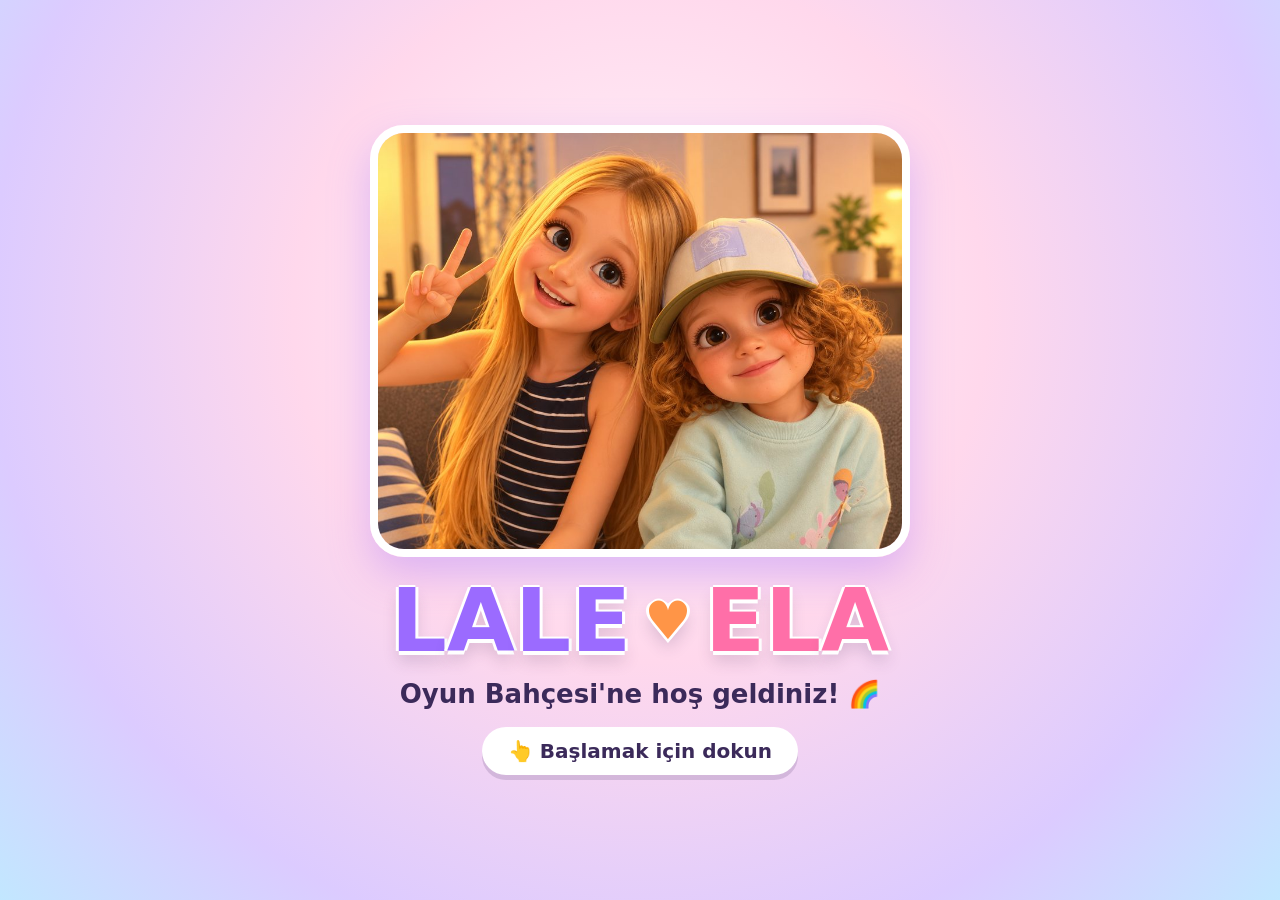
<file: index.html>
<!DOCTYPE html>
<html lang="tr">
<head>
<meta charset="utf-8">
<meta name="viewport" content="width=device-width, initial-scale=1, maximum-scale=1, user-scalable=no, viewport-fit=cover">
<meta name="apple-mobile-web-app-capable" content="yes">
<meta name="mobile-web-app-capable" content="yes">
<meta name="apple-mobile-web-app-status-bar-style" content="default">
<meta name="apple-mobile-web-app-title" content="Lale &amp; Ela">
<meta name="theme-color" content="#ffd8ec">
<link rel="apple-touch-icon" href="img/apple-touch-icon.png">
<link rel="icon" href="img/icon-192.png">
<link rel="manifest" href="manifest.webmanifest">
<link rel="stylesheet" href="css/adventure.css">
<link rel="stylesheet" href="css/kart.css">
<script type="importmap">{"imports":{"three":"./js/vendor/three.module.min.js"}}</script>
<title>Lale & Ela Oyun Bahçesi</title>
<style>
:root{
  --pink:#ff6fa8;--purple:#9b6bff;--blue:#4fb3ff;--green:#3fcf86;--yellow:#ffc93c;--orange:#ff9547;--red:#ff5d5d;
  --ink:#3b2a5a;--card:#ffffff;--shadow:0 5px 0 rgba(59,42,90,.16);
}
*{box-sizing:border-box;-webkit-tap-highlight-color:transparent;user-select:none;-webkit-user-select:none;-webkit-touch-callout:none}
html,body{margin:0;height:100%;overflow:hidden;color:var(--ink);
  font-family:"Nunito","Baloo 2","Comic Neue",system-ui,-apple-system,"Segoe UI",Roboto,sans-serif;
  background:linear-gradient(160deg,#ffe2f0 0%,#ebe2ff 48%,#d8f2ff 100%)}
button{font-family:inherit;color:inherit;cursor:pointer}
.screen{position:absolute;inset:0;display:none;flex-direction:column;
  padding:env(safe-area-inset-top) env(safe-area-inset-right) env(safe-area-inset-bottom) env(safe-area-inset-left)}
.screen.active{display:flex}
.topbar{display:flex;align-items:center;justify-content:space-between;gap:10px;padding:12px 14px;flex:0 0 auto}
.topbar h2{margin:0;font-size:clamp(20px,5vw,30px);font-weight:900;text-align:center;flex:1}
.icon-btn{width:58px;height:58px;border-radius:20px;border:none;background:#fff;font-size:28px;box-shadow:var(--shadow);flex:0 0 auto;display:flex;align-items:center;justify-content:center}
.icon-btn:active,.big:active,.opt:active,.lvl:active{transform:translateY(4px);box-shadow:0 1px 0 rgba(59,42,90,.16)}
.pill{background:#fff;border-radius:999px;padding:10px 18px;font-weight:900;font-size:22px;box-shadow:var(--shadow);min-width:58px;text-align:center;white-space:nowrap}

/* HOME */
#scr-home{align-items:center;justify-content:safe center;overflow-y:auto}
.home-top{position:absolute;top:calc(12px + env(safe-area-inset-top));right:14px}
.title{text-align:center;margin:8px 0 18px}
.title h1{margin:0;font-size:clamp(34px,9vw,60px);font-weight:900;letter-spacing:.5px;
  background:linear-gradient(90deg,#ff5fa2,#a46bff,#40a9ff,#36c97f,#ffb92e);-webkit-background-clip:text;background-clip:text;color:transparent;
  filter:drop-shadow(0 3px 0 rgba(255,255,255,.9))}
.title p{margin:6px 0 0;font-size:clamp(16px,4vw,22px);font-weight:800;opacity:.75}
.menu{display:grid;grid-template-columns:repeat(2,minmax(0,1fr));gap:16px;width:min(92vw,640px);padding-bottom:20px}
.big{border:none;border-radius:28px;padding:18px 10px 16px;background:#fff;box-shadow:var(--shadow);display:flex;flex-direction:column;align-items:center;gap:6px;position:relative;overflow:hidden}
.big .emo{font-size:clamp(48px,13vw,78px);line-height:1;animation:bob 2.6s ease-in-out infinite}
.big:nth-child(2) .emo{animation-delay:.4s}.big:nth-child(3) .emo{animation-delay:.8s}.big:nth-child(4) .emo{animation-delay:1.2s}
.big .lbl{font-size:clamp(17px,4.4vw,24px);font-weight:900}
.big .age{font-size:14px;font-weight:900;color:#fff;border-radius:999px;padding:3px 10px}
.big::before{content:"";position:absolute;inset:0 0 auto 0;height:8px;background:var(--c)}
.big .age{background:var(--c)}
@keyframes bob{0%,100%{transform:translateY(0) rotate(-3deg)}50%{transform:translateY(-8px) rotate(3deg)}}


.w3d-card{background:linear-gradient(115deg,#e9dcff,#ffe2f0 55%,#d9f3ff) !important}.w3d-card .ac-txt b{color:#7259de !important}
.kh-row{display:flex;align-items:center;justify-content:center;gap:6px}
/* SPLASH */
#splash{position:fixed;inset:0;z-index:90;display:flex;flex-direction:column;align-items:center;justify-content:center;gap:14px;padding:20px;
  background:radial-gradient(circle at 50% 35%,#fff4fa 0%,#ffd8ec 40%,#dccbff 75%,#c2e7ff 100%);overflow:hidden;transition:opacity .6s,transform .6s}
#splash.hide{opacity:0;transform:scale(1.08);pointer-events:none}
.sp-photo{width:min(86vw,540px,calc(52vh*1.25));aspect-ratio:1402/1122;border-radius:34px;overflow:hidden;border:8px solid #fff;position:relative;
  box-shadow:0 18px 40px rgba(155,107,255,.35);animation:spIn 1.1s cubic-bezier(.3,1.6,.5,1) both,spFloat 4s ease-in-out 1.1s infinite}
.sp-photo img{width:100%;height:100%;object-fit:cover;display:block;animation:kenburns 7s ease-out both}
.sp-photo::after{content:"";position:absolute;inset:0;background:linear-gradient(110deg,transparent 30%,rgba(255,255,255,.65) 50%,transparent 70%);transform:translateX(-130%);animation:shine 1.3s 1s ease both}
@keyframes spIn{0%{transform:scale(.2) rotate(-14deg);opacity:0}100%{transform:scale(1) rotate(0);opacity:1}}
@keyframes spFloat{0%,100%{transform:translateY(0) rotate(-1.2deg)}50%{transform:translateY(-10px) rotate(1.2deg)}}
@keyframes kenburns{from{transform:scale(1.18)}to{transform:scale(1)}}
@keyframes shine{to{transform:translateX(130%)}}
.sp-names{display:flex;align-items:center;font-size:clamp(46px,13vw,88px);font-weight:900;line-height:1;margin-top:6px}
.sp-names span{display:inline-block;color:var(--c);animation:letter .7s cubic-bezier(.3,1.8,.5,1) both;
  text-shadow:0 4px 0 #fff,0 -2px 0 #fff,3px 0 0 #fff,-3px 0 0 #fff,0 10px 16px rgba(59,42,90,.18)}
.sp-names .amp{font-size:.6em;margin:0 .25em;color:var(--orange)}
@keyframes letter{0%{transform:translateY(-140px) scale(.3) rotate(-20deg);opacity:0}100%{transform:none;opacity:1}}
.sp-sub{font-size:clamp(18px,4.6vw,26px);font-weight:900;opacity:0;animation:fadeUp .6s 2.3s forwards}
.sp-tap{margin-top:4px;background:#fff;border-radius:999px;padding:12px 26px;font-weight:900;font-size:20px;box-shadow:var(--shadow);opacity:0;animation:fadeUp .5s 2.9s forwards,pulse 1.4s 3.4s ease-in-out infinite}
@keyframes fadeUp{from{opacity:0;transform:translateY(16px)}to{opacity:1;transform:none}}
@keyframes pulse{0%,100%{transform:scale(1)}50%{transform:scale(1.08)}}
.floaty{position:absolute;z-index:0;bottom:-70px;animation:floatUp linear infinite;pointer-events:none}
@keyframes floatUp{0%{transform:translateY(0) rotate(0)}100%{transform:translateY(-120vh) rotate(360deg)}}

#splash>.sp-photo,#splash>.sp-names,#splash>.sp-sub,#splash>.sp-tap{position:relative;z-index:1}
/* CHOOSER */
.kids{display:grid;grid-template-columns:repeat(2,minmax(0,1fr));gap:16px;width:min(94vw,700px,calc(78vh*1.4));padding-bottom:20px}
.kid{border:none;border-radius:32px;background:#fff;padding:10px 10px 14px;box-shadow:0 7px 0 rgba(59,42,90,.16);display:flex;flex-direction:column;align-items:center;gap:6px;animation:kidIn .8s cubic-bezier(.3,1.5,.5,1) both}
.kid:nth-child(2){animation-delay:.15s}
.kid:active{transform:translateY(5px) scale(.98);box-shadow:0 2px 0 rgba(59,42,90,.16)}
.kimg{width:100%;aspect-ratio:3/3.6;border-radius:24px;overflow:hidden;box-shadow:0 0 0 5px var(--c)}
.kimg img{width:100%;height:100%;object-fit:cover;object-position:50% 18%;display:block;animation:breathe 5s ease-in-out infinite}
.kid b{font-size:clamp(30px,9vw,48px);font-weight:900;color:var(--c);letter-spacing:2px;line-height:1.1}
.kid .age{background:var(--c);color:#fff;font-weight:900;border-radius:999px;padding:4px 14px;font-size:16px}
@keyframes kidIn{from{transform:translateY(60px) scale(.8);opacity:0}to{transform:none;opacity:1}}
@keyframes breathe{0%,100%{transform:scale(1)}50%{transform:scale(1.05)}}

/* KID PAGE */
.kidpage{overflow-y:auto;align-items:center}
.kidhead{display:flex;flex-direction:column;align-items:center;gap:6px;margin:0 0 16px;text-align:center}
.avatar{width:clamp(120px,36vw,190px);aspect-ratio:1;border-radius:50%;overflow:hidden;border:6px solid #fff;box-shadow:0 0 0 6px var(--c),0 12px 24px rgba(59,42,90,.2);animation:spIn .9s cubic-bezier(.3,1.6,.5,1) both,spFloat 3.6s ease-in-out .9s infinite}
.avatar img{width:100%;height:100%;object-fit:cover;object-position:50% 22%;display:block}
.hello{font-size:clamp(28px,8vw,44px);font-weight:900;color:var(--c);text-shadow:0 3px 0 #fff;animation:fadeUp .5s .35s both}
.hello small{display:block;font-size:.5em;color:var(--ink);opacity:.7;text-shadow:none}
.kidpage .menu{width:min(92vw,640px)}
.kidpage .big{animation:kidIn .6s cubic-bezier(.3,1.5,.5,1) both}
.kidpage .big:nth-child(2){animation-delay:.08s}.kidpage .big:nth-child(3){animation-delay:.16s}.kidpage .big:nth-child(4){animation-delay:.24s}
.big small{font-size:14px;font-weight:800;opacity:.6;margin-top:-4px}
@media (orientation:landscape) and (max-height:520px){
  .title{margin:6px 0 8px}.title h1{font-size:34px}
  .kimg{aspect-ratio:4/3.2}.kid b{font-size:30px}
  .kids{width:min(86vw,calc((100vh - 160px)*2.2))}
  .kidhead{flex-direction:row;gap:16px;margin-bottom:10px}.avatar{width:110px}
  .kidpage .menu{grid-template-columns:repeat(4,minmax(0,1fr));gap:10px}
  .big .emo{font-size:44px}
}

/* BALLOON */
#balloonArea{position:relative;flex:1;overflow:hidden;touch-action:none}
.balloon{position:absolute;left:0;top:0;border-radius:50% 50% 47% 47%/56% 56% 44% 44%;
  background:radial-gradient(circle at 30% 27%,rgba(255,255,255,.8) 0 7%,rgba(255,255,255,0) 8%),radial-gradient(circle at 60% 70%,rgba(0,0,0,.10),rgba(0,0,0,0) 60%),var(--c);
  display:flex;align-items:center;justify-content:center;will-change:transform;touch-action:none}
.balloon span{font-size:40%;pointer-events:none}
.balloon::after{content:"";position:absolute;bottom:-8px;left:50%;transform:translateX(-50%);border-left:8px solid transparent;border-right:8px solid transparent;border-bottom:10px solid var(--c)}
.balloon::before{content:"";position:absolute;top:calc(100% + 2px);left:50%;width:2px;height:55%;background:rgba(59,42,90,.3)}
.balloon i{position:absolute;inset:-14px;pointer-events:auto}
.cloud{position:absolute;font-size:70px;opacity:.75;pointer-events:none;animation:drift linear infinite}
@keyframes drift{from{transform:translateX(-120px)}to{transform:translateX(110vw)}}
.hint{position:absolute;left:0;right:0;bottom:24px;text-align:center;font-weight:900;font-size:22px;opacity:.55;pointer-events:none}

/* LEVEL SELECT */
.levels{flex:1;display:flex;flex-direction:column;align-items:center;justify-content:center;gap:16px;padding:10px 18px 30px;overflow-y:auto}
.lvl{width:min(90vw,460px);border:none;border-radius:26px;background:#fff;box-shadow:var(--shadow);padding:16px 20px;display:flex;align-items:center;gap:16px;text-align:left}
.lvl .e{font-size:46px;flex:0 0 auto}
.lvl b{display:block;font-size:24px;font-weight:900}
.lvl small{display:block;font-size:16px;font-weight:800;opacity:.65;margin-top:2px}
.lvl .tag{margin-left:auto;background:var(--c);color:#fff;font-weight:900;border-radius:999px;padding:6px 12px;font-size:15px;white-space:nowrap}

/* MEMORY */
#memGrid{flex:1;min-height:0;overflow:hidden;display:grid;gap:10px;align-content:center;justify-content:center;padding:6px 12px 18px}
.card{perspective:800px;cursor:pointer}
.card .in{position:relative;width:100%;height:100%;transition:transform .45s cubic-bezier(.4,1.6,.5,1);transform-style:preserve-3d}
.card.up .in,.card.done .in{transform:rotateY(180deg)}
.face{position:absolute;inset:0;border-radius:18px;display:flex;align-items:center;justify-content:center;backface-visibility:hidden;-webkit-backface-visibility:hidden;box-shadow:var(--shadow)}
.face.front{background:repeating-linear-gradient(45deg,#a77bff 0 12px,#9466ff 12px 24px);color:#fff;font-size:40%}
.face.front::after{content:"?";font-weight:900;font-size:min(9vw,46px);opacity:.9}
.face.back{background:#fff;transform:rotateY(180deg)}
.face.back span{font-size:var(--fs,40px);line-height:1}
.card.done .face.back{background:#eafff3;box-shadow:0 0 0 4px var(--green),var(--shadow)}
.card.done .in{animation:pop .5s ease}
@keyframes pop{0%{transform:rotateY(180deg) scale(1)}50%{transform:rotateY(180deg) scale(1.12)}100%{transform:rotateY(180deg) scale(1)}}

/* MATH */
#mathBody{flex:1;display:flex;flex-direction:column;align-items:center;justify-content:center;gap:18px;padding:0 16px 22px}
.dots{display:flex;gap:5px;flex-wrap:nowrap;justify-content:center;flex:1;min-width:0}
.dots i{width:11px;height:11px;flex:0 0 auto;border-radius:50%;background:rgba(59,42,90,.15)}
.dots i.ok{background:var(--green)}.dots i.now{background:var(--yellow);transform:scale(1.3)}
.qbox{background:#fff;border-radius:30px;box-shadow:var(--shadow);padding:20px;width:min(92vw,560px);min-height:150px;display:flex;flex-direction:column;align-items:center;justify-content:center;gap:10px}
.qtext{font-size:clamp(46px,14vw,84px);font-weight:900;letter-spacing:2px}
.qsub{font-size:22px;font-weight:900;opacity:.7}
.objs{display:flex;flex-wrap:wrap;justify-content:center;gap:6px;max-width:440px}
.objs span{font-size:clamp(38px,10vw,56px);animation:inpop .35s backwards}
@keyframes inpop{from{transform:scale(0)}to{transform:scale(1)}}
.opts{display:grid;grid-template-columns:repeat(var(--n,3),minmax(0,1fr));gap:12px;width:min(92vw,560px)}
.opt{border:none;border-radius:24px;padding:16px 0;font-size:clamp(34px,10vw,52px);font-weight:900;color:#fff;box-shadow:var(--shadow);background:var(--c)}
.opt.bad{animation:shake .4s;background:#c9c1d8 !important}
.opt.good{background:var(--green) !important;transform:scale(1.08)}
@keyframes shake{0%,100%{transform:translateX(0)}25%{transform:translateX(-10px)}75%{transform:translateX(10px)}}

/* DRAW */
#drawWrap{flex:1;position:relative;margin:0 12px;border-radius:24px;overflow:hidden;box-shadow:var(--shadow);background:#fff;touch-action:none}
#drawCanvas{position:absolute;inset:0;width:100%;height:100%;touch-action:none}
.tools{display:flex;flex-wrap:wrap;justify-content:center;gap:7px;padding:10px 10px 14px;align-items:center;flex:0 0 auto;scrollbar-width:none}
.tools::-webkit-scrollbar{display:none}
.sw{width:42px;height:42px;border-radius:50%;border:4px solid #fff;box-shadow:0 3px 0 rgba(59,42,90,.18);flex:0 0 auto;background:var(--c);display:flex;align-items:center;justify-content:center;font-size:24px}
.sw.sel{outline:4px solid var(--ink);outline-offset:1px}
.sep{width:2px;height:36px;background:rgba(59,42,90,.15);flex:0 0 auto}
.size i{display:block;border-radius:50%;background:var(--ink)}

/* OVERLAYS */
#fx{position:fixed;inset:0;pointer-events:none;z-index:50}
#cheer{position:fixed;left:50%;top:42%;transform:translate(-50%,-50%) scale(0);z-index:60;pointer-events:none;font-size:clamp(38px,11vw,72px);font-weight:900;color:#fff;white-space:nowrap;
  text-shadow:0 4px 0 #ff5fa2,0 -2px 0 #ff5fa2,3px 0 0 #ff5fa2,-3px 0 0 #ff5fa2,0 8px 18px rgba(0,0,0,.2)}
#cheer.show{animation:cheer 1.3s ease forwards}
@keyframes cheer{0%{transform:translate(-50%,-50%) scale(0) rotate(-10deg)}20%{transform:translate(-50%,-50%) scale(1.15) rotate(3deg)}35%{transform:translate(-50%,-50%) scale(1) rotate(0)}80%{opacity:1}100%{transform:translate(-50%,-60%) scale(1);opacity:0}}
#modal{position:fixed;inset:0;z-index:70;background:rgba(59,42,90,.45);display:none;align-items:center;justify-content:center;padding:20px}
#modal.show{display:flex}
.mbox{background:#fff;border-radius:32px;padding:26px 22px;width:min(90vw,420px);text-align:center;box-shadow:0 10px 0 rgba(59,42,90,.2);animation:inpop .35s}
.mbox h3{margin:0;font-size:34px;font-weight:900}
.stars{font-size:58px;margin:10px 0 4px;letter-spacing:4px}
.stars .off{filter:grayscale(1);opacity:.3}
.mbox p{font-size:20px;font-weight:800;margin:6px 0 18px;opacity:.75}
.mrow{display:flex;gap:12px;justify-content:center}
.mbtn{border:none;border-radius:20px;padding:14px 20px;font-size:21px;font-weight:900;color:#fff;background:var(--c);box-shadow:var(--shadow)}
</style>
</head>
<body>

<!-- SPLASH -->
<div id="splash" onclick="hideSplash()">
  <div class="sp-photo"><img src="img/lale-ela.jpg" alt="Lale ve Ela"></div>
  <div class="sp-names" id="spNames"></div>
  <div class="sp-sub">Oyun Bahçesi'ne hoş geldiniz! 🌈</div>
  <div class="sp-tap">👆 Başlamak için dokun</div>
</div>

<!-- CHOOSER -->
<section class="screen" id="scr-home">
  <div class="home-top"><button class="icon-btn" id="muteBtn" onclick="toggleMute()">🔊</button></div>
  <div class="title"><h1>Kim oynuyor?</h1></div>
  <div class="kids">
    <button class="kid" style="--c:var(--purple)" onclick="go('lale')"><div class="kimg"><img src="img/lale.jpg" alt="Lale"></div><b>LALE</b><span class="age">8 yaş</span></button>
    <button class="kid" style="--c:var(--pink)" onclick="go('ela')"><div class="kimg"><img src="img/ela.jpg" alt="Ela"></div><b>ELA</b><span class="age">4 yaş</span></button>
  </div>
  <button class="sib-btn" id="sibBtn" style="display:none" onclick="Adv.siblings()">💖 Ailemizin İki Yıldızı</button>
</section>

<!-- LALE -->
<section class="screen kidpage" id="scr-lale" style="--c:var(--purple)">
  <div class="topbar" style="width:100%"><button class="icon-btn" onclick="back()">⬅️</button><div></div><div style="width:58px"></div></div>
  <div class="kidhead"><div class="kh-row"><div class="avatar"><img src="img/lale.jpg" alt="Lale"></div><div class="avatar3d" data-kid="lale"><img class="av-fb" src="assets/characters/lale.png" alt="" style="height:88%"><span class="av-tip">👆 Dokun, çevir!</span></div></div><div class="hello"><small>Merhaba</small>LALE! 👋</div></div>
  <div class="menu">
    <button class="big adv-card" id="advCard-lale" onclick="go('adv')"><span class="ac-art"><span class="h">💖</span><span class="c">🏰</span><span class="s" style="left:46px;top:0">✨</span><span class="s" style="left:76px;top:20px;animation-delay:-.6s">⭐</span><span class="s" style="left:30px;top:56px;animation-delay:-1.2s">✨</span></span><span class="ac-txt"><b>Sevgi Yolculuğu</b><span>Anne ve Babaya Ulaş!</span><i>✨ 0/5 Sevgi Işığı</i></span></button>
    <button class="big kart-card" onclick="go('kart')"><span class="emo">🏎️</span><span class="ac-txt"><b>Kart Yarışı</b><span>Trabzon · İskoçya pistleri</span><i>👩 Anne Nicole ve 👨 Baba Oğuzhan da yarışta!</i></span></button>
    <a class="big kart-card w3d-card" href="3d-macera/?kid=lale" style="text-decoration:none;color:inherit"><span class="emo">🌈</span><span class="ac-txt"><b>Büyülü 3D Dünya</b><span>5 bölgeyi gez, ışıkları topla</span><i>🧭 Yürü, keşfet, görevleri bitir!</i></span></a>
    <button class="big" style="--c:var(--purple)" onclick="startMemory(10)"><span class="emo">🦁</span><span class="lbl">Hafıza Kartları</span><small>20 kart</small></button>
    <button class="big" style="--c:var(--blue)" onclick="startMath('add')"><span class="emo">➕</span><span class="lbl">Toplama · Çıkarma</span><small>50'ye kadar</small></button>
    <button class="big" style="--c:var(--orange)" onclick="startMath('mul')"><span class="emo">✖️</span><span class="lbl">Çarpım Tablosu</span><small>2'den 9'a</small></button>
    <button class="big" style="--c:var(--green)" onclick="go('draw')"><span class="emo">🎨</span><span class="lbl">Resim Yap</span><small>Renkler ve damgalar</small></button>
  </div>
</section>

<!-- ELA -->
<section class="screen kidpage" id="scr-ela" style="--c:var(--pink)">
  <div class="topbar" style="width:100%"><button class="icon-btn" onclick="back()">⬅️</button><div></div><div style="width:58px"></div></div>
  <div class="kidhead"><div class="kh-row"><div class="avatar"><img src="img/ela.jpg" alt="Ela"></div><div class="avatar3d" data-kid="ela"><img class="av-fb" src="assets/characters/ela.png" alt="" style="height:88%"><span class="av-tip">👆 Dokun, çevir!</span></div></div><div class="hello"><small>Merhaba</small>ELA! 👋</div></div>
  <div class="menu">
    <button class="big adv-card" id="advCard-ela" onclick="go('adv')"><span class="ac-art"><span class="h">💖</span><span class="c">🏰</span><span class="s" style="left:46px;top:0">✨</span><span class="s" style="left:76px;top:20px;animation-delay:-.6s">⭐</span><span class="s" style="left:30px;top:56px;animation-delay:-1.2s">✨</span></span><span class="ac-txt"><b>Sevgi Yolculuğu</b><span>Anne ve Babaya Ulaş!</span><i>✨ 0/5 Sevgi Işığı</i></span></button>
    <button class="big kart-card" onclick="go('kart')"><span class="emo">🏎️</span><span class="ac-txt"><b>Kart Yarışı</b><span>Trabzon · İskoçya pistleri</span><i>👩 Anne Nicole ve 👨 Baba Oğuzhan da yarışta!</i></span></button>
    <a class="big kart-card w3d-card" href="3d-macera/?kid=ela" style="text-decoration:none;color:inherit"><span class="emo">🌈</span><span class="ac-txt"><b>Büyülü 3D Dünya</b><span>5 bölgeyi gez, ışıkları topla</span><i>🧭 Yürü, keşfet, görevleri bitir!</i></span></a>
    <button class="big" style="--c:var(--pink)" onclick="go('balloon')"><span class="emo">🎈</span><span class="lbl">Balon Patlat</span><small>Dokun, patlat!</small></button>
    <button class="big" style="--c:var(--purple)" onclick="startMemory(3)"><span class="emo">🐣</span><span class="lbl">Hafıza Kartları</span><small>6 kart</small></button>
    <button class="big" style="--c:var(--blue)" onclick="startMath('count')"><span class="emo">🍎</span><span class="lbl">Saymayı Öğren</span><small>1'den 10'a</small></button>
    <button class="big" style="--c:var(--green)" onclick="go('draw')"><span class="emo">🎨</span><span class="lbl">Resim Yap</span><small>Renkler ve damgalar</small></button>
  </div>
</section>

<!-- BALLOON -->
<section class="screen" id="scr-balloon">
  <div class="topbar"><button class="icon-btn" onclick="back()">⬅️</button><h2>Balon Patlat</h2><div class="pill">🎈 <span id="balScore">0</span></div></div>
  <div id="balloonArea"><div class="hint" id="balHint">Balonlara dokun! 👆</div></div>
</section>


<!-- MEMORY PLAY -->
<section class="screen" id="scr-memory-play">
  <div class="topbar"><button class="icon-btn" onclick="back()">⬅️</button><div class="pill">👆 <span id="memMoves">0</span></div><div class="pill">⭐ <span id="memPairs">0/0</span></div></div>
  <div id="memGrid"></div>
</section>


<!-- MATH PLAY -->
<section class="screen" id="scr-math-play">
  <div class="topbar"><button class="icon-btn" onclick="back()">⬅️</button><div class="dots" id="mathDots"></div><div class="pill">⭐ <span id="mathScore">0</span></div></div>
  <div id="mathBody">
    <div class="qbox" id="qbox"></div>
    <div class="opts" id="opts"></div>
  </div>
</section>

<!-- DRAW -->
<section class="screen" id="scr-draw">
  <div class="topbar"><button class="icon-btn" onclick="back()">⬅️</button><h2>Resim Yap</h2><button class="icon-btn" onclick="clearDraw()">🗑️</button></div>
  <div id="drawWrap"><canvas id="drawCanvas"></canvas></div>
  <div class="tools" id="tools"></div>
</section>

<!-- KART YARIŞI -->
<section class="screen" id="scr-kart"><div id="kartRoot"></div></section>
<!-- SEVGİ YOLCULUĞU -->
<section class="screen" id="scr-adv"><div id="advRoot"></div></section>

<canvas id="fx"></canvas>
<div id="cheer"></div>
<div id="modal"><div class="mbox"><h3 id="mTitle"></h3><div class="stars" id="mStars"></div><p id="mText"></p>
  <div class="mrow"><button class="mbtn" style="--c:var(--purple)" onclick="closeModal();back()">⬅️ Geri</button><button class="mbtn" style="--c:var(--green)" id="mAgain">🔁 Tekrar</button></div></div></div>

<script src="js/family-config.js"></script>
<script src="js/adventure-progress.js"></script>
<script src="js/adventure-audio.js"></script>
<script src="js/adventure.js"></script>
<script src="js/adventure-lale.js"></script>
<script src="js/adventure-ela.js"></script>
<script>
"use strict";
const $=s=>document.querySelector(s);
const rnd=(a,b)=>a+Math.floor(Math.random()*(b-a+1));
const pick=a=>a[Math.floor(Math.random()*a.length)];
const shuffle=a=>{for(let i=a.length-1;i>0;i--){const j=Math.floor(Math.random()*(i+1));[a[i],a[j]]=[a[j],a[i]]}return a};
const COLORS=['#ff5d8f','#ff9547','#ffc93c','#3fcf86','#4fb3ff','#9b6bff','#ff6fd8','#2fd1c5'];
const CHEERS=['Harika! 🎉','Süpersin! ⭐','Aferin! 👏','Bravo! 🌟','Muhteşem! 🦄','Çok iyi! 💖'];

/* ---------- storage ---------- */
function load(k,d){try{const v=localStorage.getItem(k);return v===null?d:JSON.parse(v)}catch(e){return d}}
function save(k,v){try{localStorage.setItem(k,JSON.stringify(v))}catch(e){}}

/* ---------- sound ---------- */
let actx=null,muted=load('muted',false);
function ac(){if(!actx){try{actx=new(window.AudioContext||window.webkitAudioContext)()}catch(e){}}if(actx&&actx.state==='suspended')actx.resume();return actx}
function tone(f,d,type,vol,slide,delay){if(muted)return;const a=ac();if(!a)return;const t=a.currentTime+(delay||0);const o=a.createOscillator(),g=a.createGain();o.type=type||'sine';o.frequency.setValueAtTime(f,t);if(slide)o.frequency.exponentialRampToValueAtTime(slide,t+d);g.gain.setValueAtTime(vol||.2,t);g.gain.exponentialRampToValueAtTime(.001,t+d);o.connect(g);g.connect(a.destination);o.start(t);o.stop(t+d+.02)}
const sfx={
  pop:()=>{tone(rnd(500,800),.13,'triangle',.3,120)},
  star:()=>{[988,1319,1568].forEach((f,i)=>tone(f,.18,'sine',.18,0,i*.07))},
  flip:()=>tone(620,.07,'square',.05),
  ding:()=>{tone(784,.14,'sine',.22);tone(1175,.22,'sine',.22,0,.1)},
  buzz:()=>tone(200,.22,'sawtooth',.07,140),
  win:()=>{[523,659,784,1047,784,1047].forEach((f,i)=>tone(f,.22,'triangle',.2,0,i*.12))},
  click:()=>tone(900,.04,'sine',.08)
};
function toggleMute(){muted=!muted;save('muted',muted);$('#muteBtn').textContent=muted?'🔇':'🔊';if(!muted)sfx.ding()}
$('#muteBtn').textContent=muted?'🔇':'🔊';
document.addEventListener('pointerdown',()=>ac(),{once:true});

/* ---------- effects ---------- */
const fx=$('#fx'),fctx=fx.getContext('2d');let parts=[],fxRun=false;
function sizeFx(){const d=window.devicePixelRatio||1;fx.width=innerWidth*d;fx.height=innerHeight*d;fctx.setTransform(d,0,0,d,0,0)}
sizeFx();addEventListener('resize',sizeFx);
function burst(x,y,color,n){for(let i=0;i<(n||14);i++){const a=Math.random()*Math.PI*2,s=120+Math.random()*260;parts.push({x,y,vx:Math.cos(a)*s,vy:Math.sin(a)*s,g:300,life:.7+Math.random()*.3,t:0,c:color||pick(COLORS),r:4+Math.random()*5,sq:false})}runFx()}
function confetti(){for(let i=0;i<120;i++){parts.push({x:Math.random()*innerWidth,y:-20-Math.random()*innerHeight*.5,vx:(Math.random()-.5)*120,vy:100+Math.random()*200,g:120,life:3+Math.random(),t:0,c:pick(COLORS),r:5+Math.random()*5,sq:true,rot:Math.random()*6,vr:(Math.random()-.5)*10})}runFx()}
let fxLast=0;
function runFx(){if(fxRun)return;fxRun=true;fxLast=performance.now();requestAnimationFrame(fxLoop)}
function fxLoop(t){const dt=Math.min(.05,(t-fxLast)/1000);fxLast=t;fctx.clearRect(0,0,innerWidth,innerHeight);
  for(const p of parts){p.t+=dt;p.vy+=p.g*dt;p.x+=p.vx*dt;p.y+=p.vy*dt;const al=Math.max(0,1-p.t/p.life);fctx.globalAlpha=al;fctx.fillStyle=p.c;
    if(p.sq){p.rot+=p.vr*dt;fctx.save();fctx.translate(p.x,p.y);fctx.rotate(p.rot);fctx.fillRect(-p.r,-p.r/2,p.r*2,p.r);fctx.restore()}
    else{fctx.beginPath();fctx.arc(p.x,p.y,p.r,0,7);fctx.fill()}}
  fctx.globalAlpha=1;parts=parts.filter(p=>p.t<p.life);
  if(parts.length)requestAnimationFrame(fxLoop);else{fxRun=false;fctx.clearRect(0,0,innerWidth,innerHeight)}}
function cheer(txt){const c=$('#cheer');c.textContent=txt||pick(cheers());c.classList.remove('show');void c.offsetWidth;c.classList.add('show')}
function showResult(title,stars,text,again){
  $('#mTitle').textContent=title;
  $('#mStars').innerHTML=[0,1,2].map(i=>`<span class="${i<stars?'':'off'}">⭐</span>`).join('');
  $('#mText').textContent=text;$('#mAgain').onclick=()=>{closeModal();again()};
  $('#modal').classList.add('show');sfx.win();confetti()}
function closeModal(){$('#modal').classList.remove('show')}

/* ---------- router ---------- */
function go(r){sfx.click();if(location.hash.slice(1)===r)render();else location.hash=r}
function back(){sfx.click();closeModal();if(history.length>1&&location.hash)history.back();else{location.hash=''}}
addEventListener('hashchange',render);
let memPairsCount=0,mathMode=null,kid=null;
const kidName=()=>kid==='lale'?'Lale':kid==='ela'?'Ela':'';
function cheers(){const n=kidName();return n?[`Aferin ${n}! 👏`,`Harika ${n}! 🎉`,`Süpersin ${n}! ⭐`,`Bravo ${n}! 🌟`,'Muhteşem! 🦄','Çok iyi! 💖']:CHEERS}
const congrats=()=>kidName()?`Tebrikler ${kidName()}! 🎉`:'Tebrikler! 🎉';
function render(){
  const r=location.hash.slice(1)||'home';
  stopBalloons();closeModal();
  const isAdv=r.startsWith('adv');
  if(typeof Adv!=='undefined'&&!isAdv)Adv.leave();
  if(r!=='kart'&&window.Kart)Kart.close();
  if(r==='kart'&&!kid){location.replace('#');return}
  if(isAdv&&!kid){location.replace('#');return}
  if(r==='memory-play'&&!memPairsCount){location.replace('#');return}
  if(r==='math-play'&&!mathMode){location.replace('#');return}
  if(r==='lale'||r==='ela')kid=r;if(r==='home')kid=null;
  const sid=isAdv?'adv':r;
  document.querySelectorAll('.screen').forEach(s=>s.classList.toggle('active',s.id==='scr-'+sid));
  if(!$('#scr-'+sid)){$('#scr-home').classList.add('active');return}
  if(isAdv){Adv.route(r);return}
  if(r==='kart'){openKart();return}
  if(typeof Adv!=='undefined'){Adv.updateCards();if(r==='home')Adv.checkSiblings()}
  if(r==='lale'||r==='ela')mount3d(r);
  if(r==='balloon')startBalloons();
  if(r==='memory-play')buildMemory();
  if(r==='math-play')beginMath();
  if(r==='draw')setupDraw();
}

/* ---------- BALLOONS ---------- */
const bal={run:false,raf:0,last:0,spawn:0,list:[],score:0,next:10};
function startBalloons(){
  const area=$('#balloonArea');area.querySelectorAll('.balloon,.cloud').forEach(e=>e.remove());
  for(let i=0;i<3;i++){const c=document.createElement('div');c.className='cloud';c.textContent='☁️';c.style.top=(8+i*28)+'%';c.style.animationDuration=(28+i*9)+'s';c.style.animationDelay=(-i*10)+'s';area.appendChild(c)}
  bal.list=[];bal.score=0;bal.next=10;$('#balScore').textContent=0;$('#balHint').style.display='';
  bal.run=true;bal.last=performance.now();bal.spawn=0;bal.raf=requestAnimationFrame(balLoop)}
function stopBalloons(){bal.run=false;cancelAnimationFrame(bal.raf)}
function spawnBalloon(){
  const area=$('#balloonArea'),W=area.clientWidth,H=area.clientHeight;
  const base=Math.max(74,Math.min(W,H)*.2),size=base*(.85+Math.random()*.3);
  const el=document.createElement('div');el.className='balloon';
  const c=pick(COLORS);el.style.setProperty('--c',c);el.style.width=size+'px';el.style.height=size*1.18+'px';
  const star=Math.random()<.12;el.innerHTML='<i></i>'+(star?'<span>⭐</span>':'');
  const b={el,c,star,x:Math.random()*Math.max(1,W-size),y:H+20,vy:H/(5.5+Math.random()*3),ph:Math.random()*6,size,alive:true};
  el.addEventListener('pointerdown',e=>{e.preventDefault();popBalloon(b)});
  area.appendChild(el);bal.list.push(b)}
function balLoop(t){if(!bal.run)return;const dt=Math.min(.05,(t-bal.last)/1000);bal.last=t;
  bal.spawn-=dt;if(bal.spawn<=0){spawnBalloon();bal.spawn=.65+Math.random()*.6}
  for(const b of bal.list){if(!b.alive)continue;b.y-=b.vy*dt;b.ph+=dt*1.8;b.el.style.transform=`translate(${b.x+Math.sin(b.ph)*14}px,${b.y}px) rotate(${Math.sin(b.ph)*5}deg)`;
    if(b.y<-b.size*1.9){b.alive=false;b.el.remove()}}
  bal.list=bal.list.filter(b=>b.alive);bal.raf=requestAnimationFrame(balLoop)}
function popBalloon(b){if(!b.alive)return;b.alive=false;
  const r=b.el.getBoundingClientRect();burst(r.left+r.width/2,r.top+r.height/2,b.c,b.star?22:14);
  b.el.remove();$('#balHint').style.display='none';
  if(b.star){sfx.star();bal.score+=3}else{sfx.pop();bal.score+=1}
  $('#balScore').textContent=bal.score;
  if(bal.score>=bal.next){bal.next+=10;cheer();confetti()}}

/* ---------- MEMORY ---------- */
const ANIMALS=['🐶','🐱','🐰','🦊','🐼','🐨','🦁','🐸','🐵','🦄','🐧','🐢','🐙','🦋','🐞','🐳','🐯','🐮'];
const mem={first:null,lock:false,moves:0,found:0};
function startMemory(p){memPairsCount=p;go('memory-play')}
function buildMemory(){
  const pairs=memPairsCount,emo=shuffle(ANIMALS.slice()).slice(0,pairs);
  const deck=shuffle(emo.concat(emo));
  mem.first=null;mem.lock=false;mem.moves=0;mem.found=0;
  $('#memMoves').textContent=0;$('#memPairs').textContent='0/'+pairs;
  const g=$('#memGrid');g.innerHTML='';
  deck.forEach(e=>{const c=document.createElement('div');c.className='card';c.dataset.e=e;
    c.innerHTML=`<div class="in"><div class="face front"></div><div class="face back"><span>${e}</span></div></div>`;
    c.addEventListener('click',()=>flip(c));g.appendChild(c)});
  requestAnimationFrame(fitMemory)}
function fitMemory(){
  const g=$('#memGrid');if(!g.children.length)return;
  const sec=$('#scr-memory-play'),n=g.children.length,W=sec.clientWidth-24,H=sec.clientHeight-sec.querySelector('.topbar').offsetHeight-30,gap=10,ratio=1.12;
  let best={s:0,c:2};
  for(let c=2;c<=8;c++){const r=Math.ceil(n/c);const w=Math.min((W-gap*(c-1))/c,((H-gap*(r-1))/r)/ratio);if(w>best.s)best={s:w,c}}
  const s=Math.floor(Math.min(best.s,170));
  g.style.gridTemplateColumns=`repeat(${best.c},${s}px)`;g.style.gridAutoRows=Math.floor(s*ratio)+'px';
  g.style.setProperty('--fs',Math.floor(s*.58)+'px')}
addEventListener('resize',()=>{if($('#scr-memory-play').classList.contains('active'))fitMemory()});
function flip(c){
  if(mem.lock||c.classList.contains('up')||c.classList.contains('done'))return;
  sfx.flip();c.classList.add('up');
  if(!mem.first){mem.first=c;return}
  const a=mem.first;mem.first=null;mem.moves++;$('#memMoves').textContent=mem.moves;
  if(a.dataset.e===c.dataset.e){
    setTimeout(()=>{a.classList.add('done');c.classList.add('done');a.classList.remove('up');c.classList.remove('up');sfx.ding();
      const r=c.getBoundingClientRect();burst(r.left+r.width/2,r.top+r.height/2,null,12);
      mem.found++;$('#memPairs').textContent=mem.found+'/'+memPairsCount;
      if(mem.found===memPairsCount){const p=memPairsCount,st=mem.moves<=Math.ceil(p*1.5)?3:mem.moves<=Math.ceil(p*2.3)?2:1;
        setTimeout(()=>showResult(congrats(),st,`Hepsini ${mem.moves} hamlede buldun!`,buildMemory),500)}
    },350)}
  else{mem.lock=true;setTimeout(()=>{a.classList.remove('up');c.classList.remove('up');mem.lock=false},900)}}

/* ---------- MATH ---------- */
const FRUITS=['🍎','🍓','🍌','🍊','🍇','🍒','🐥','🐟','⭐','🌸','🎈','🍪','🐞','🧁'];
const OPT_COLORS=['var(--pink)','var(--blue)','var(--orange)','var(--purple)'];
const mq={i:0,total:10,score:0,wrong:false,ans:0,busy:false};
function startMath(m){mathMode=m;go('math-play')}
function beginMath(){mq.i=0;mq.score=0;$('#mathScore').textContent=0;nextQ()}
function makeOptions(ans,count,min,max,spread){
  const s=new Set([ans]);let guard=0;
  while(s.size<count&&guard++<200){const v=ans+rnd(-spread,spread);if(v>=min&&v<=max)s.add(v)}
  for(let v=min;s.size<count;v++)s.add(v);
  return shuffle([...s])}
function nextQ(){
  mq.wrong=false;mq.busy=false;
  $('#mathDots').innerHTML=Array.from({length:mq.total},(_,k)=>`<i class="${k<mq.i?'ok':k===mq.i?'now':''}"></i>`).join('');
  const q=$('#qbox'),o=$('#opts');let opts;
  if(mathMode==='count'){
    const n=rnd(1,10),e=pick(FRUITS);mq.ans=n;
    q.innerHTML=`<div class="objs">${Array.from({length:n},(_,k)=>`<span style="animation-delay:${k*.06}s">${e}</span>`).join('')}</div><div class="qsub">Kaç tane var?</div>`;
    opts=makeOptions(n,3,1,10,3);
  }else if(mathMode==='add'){
    let a,b,op;
    if(Math.random()<.5){a=rnd(3,35);b=rnd(2,50-a);op='+';mq.ans=a+b}else{a=rnd(8,50);b=rnd(2,a-1);op='−';mq.ans=a-b}
    q.innerHTML=`<div class="qtext">${a} ${op} ${b} = ?</div>`;
    opts=makeOptions(mq.ans,4,0,100,6);
  }else{
    const a=rnd(2,9),b=rnd(1,10);mq.ans=a*b;
    q.innerHTML=`<div class="qtext">${a} × ${b} = ?</div>`;
    const s=new Set([mq.ans]);const cand=shuffle([a*(b+1),a*(b-1),(a+1)*b,(a-1)*b,mq.ans+1,mq.ans-1,mq.ans+2,mq.ans+10].filter(v=>v>0&&v!==mq.ans));
    for(const v of cand){if(s.size<4)s.add(v)}opts=shuffle([...s]);
  }
  o.style.setProperty('--n',opts.length);
  o.innerHTML=opts.map((v,k)=>`<button class="opt" style="--c:${OPT_COLORS[k%4]}" data-v="${v}">${v}</button>`).join('');
  o.querySelectorAll('.opt').forEach(b=>b.addEventListener('click',()=>answer(b)))}
function answer(b){
  if(mq.busy||b.classList.contains('bad'))return;
  if(+b.dataset.v===mq.ans){
    mq.busy=true;b.classList.add('good');sfx.ding();
    const r=b.getBoundingClientRect();burst(r.left+r.width/2,r.top+r.height/2,null,16);
    if(!mq.wrong){mq.score++;$('#mathScore').textContent=mq.score}
    if(mq.i===4||mq.i===8)cheer();
    setTimeout(()=>{mq.i++;if(mq.i>=mq.total){const st=mq.score>=9?3:mq.score>=6?2:1;
      showResult(congrats(),st,`${mq.total} sorudan ${mq.score} tanesini ilk denemede bildin!`,beginMath)}else nextQ()},800)
  }else{mq.wrong=true;b.classList.add('bad');sfx.buzz()}}

/* ---------- DRAW ---------- */
const dr={color:'#ff5d8f',size:12,tool:'pen',stamp:'⭐',drawing:false,lx:0,ly:0,ready:false};
const DCOL=['#ff5d8f','#ff9547','#ffc93c','#3fcf86','#4fb3ff','#9b6bff','#8b5a3c','#3b2a5a'];
const STAMPS=['⭐','❤️','🌸','🦋','🌈','☀️'];
const cv=$('#drawCanvas'),cx=cv.getContext('2d');
function buildTools(){
  const t=$('#tools');let h='';
  DCOL.forEach(c=>h+=`<button class="sw" data-t="pen" data-c="${c}" style="--c:${c}"></button>`);
  h+=`<button class="sw" data-t="eraser" style="--c:#fff">🧽</button><span class="sep"></span>`;
  [6,12,24].forEach(s=>h+=`<button class="sw size" data-s="${s}" style="--c:#fff"><i style="width:${s*.8+4}px;height:${s*.8+4}px"></i></button>`);
  h+='<span class="sep"></span>';
  STAMPS.forEach(s=>h+=`<button class="sw" data-t="stamp" data-st="${s}" style="--c:#fff">${s}</button>`);
  t.innerHTML=h;
  t.querySelectorAll('.sw').forEach(b=>b.addEventListener('click',()=>{sfx.click();
    if(b.dataset.s){dr.size=+b.dataset.s}else{dr.tool=b.dataset.t;if(b.dataset.c)dr.color=b.dataset.c;if(b.dataset.st)dr.stamp=b.dataset.st}
    markTools()}));
  markTools()}
function markTools(){$('#tools').querySelectorAll('.sw').forEach(b=>{let on=false;
  if(b.dataset.s)on=+b.dataset.s===dr.size;
  else if(b.dataset.t==='pen')on=dr.tool==='pen'&&b.dataset.c===dr.color;
  else if(b.dataset.t==='eraser')on=dr.tool==='eraser';
  else if(b.dataset.t==='stamp')on=dr.tool==='stamp'&&b.dataset.st===dr.stamp;
  b.classList.toggle('sel',on)})}
function sizeCanvas(){
  const w=$('#drawWrap'),d=window.devicePixelRatio||1,W=w.clientWidth,H=w.clientHeight;if(!W||!H)return;
  let old=null;if(cv.width&&cv.height){old=document.createElement('canvas');old.width=cv.width;old.height=cv.height;old.getContext('2d').drawImage(cv,0,0)}
  cv.width=Math.round(W*d);cv.height=Math.round(H*d);cx.setTransform(1,0,0,1,0,0);cx.fillStyle='#fff';cx.fillRect(0,0,cv.width,cv.height);
  if(old)cx.drawImage(old,0,0);cx.setTransform(d,0,0,d,0,0)}
function setupDraw(){if(!dr.ready){buildTools();dr.ready=true}requestAnimationFrame(sizeCanvas)}
addEventListener('resize',()=>{if($('#scr-draw').classList.contains('active'))sizeCanvas()});
function pos(e){const r=cv.getBoundingClientRect();return[e.clientX-r.left,e.clientY-r.top]}
cv.addEventListener('pointerdown',e=>{e.preventDefault();const[x,y]=pos(e);
  if(dr.tool==='stamp'){const s=dr.size*3+24;cx.font=`${s}px sans-serif`;cx.textAlign='center';cx.textBaseline='middle';cx.fillText(dr.stamp,x,y);sfx.pop();return}
  dr.drawing=true;dr.lx=x;dr.ly=y;try{cv.setPointerCapture(e.pointerId)}catch(_){}
  cx.fillStyle=dr.tool==='eraser'?'#fff':dr.color;cx.beginPath();cx.arc(x,y,(dr.tool==='eraser'?dr.size*2:dr.size)/2,0,7);cx.fill()});
cv.addEventListener('pointermove',e=>{if(!dr.drawing)return;const[x,y]=pos(e);
  cx.strokeStyle=dr.tool==='eraser'?'#fff':dr.color;cx.lineWidth=dr.tool==='eraser'?dr.size*2:dr.size;cx.lineCap='round';cx.lineJoin='round';
  cx.beginPath();cx.moveTo(dr.lx,dr.ly);cx.lineTo(x,y);cx.stroke();dr.lx=x;dr.ly=y});
['pointerup','pointercancel','pointerleave'].forEach(ev=>cv.addEventListener(ev,()=>dr.drawing=false));
function clearDraw(){sfx.pop();cx.save();cx.setTransform(1,0,0,1,0,0);cx.fillStyle='#fff';cx.fillRect(0,0,cv.width,cv.height);cx.restore()}

/* ---------- SPLASH ---------- */
(function(){
  const n=$('#spNames');let h='',d=1.0;
  [['L','--purple'],['A','--purple'],['L','--purple'],['E','--purple'],['&','amp'],['E','--pink'],['L','--pink'],['A','--pink']].forEach(([ch,c])=>{
    if(c==='amp')h+=`<span class="amp" style="animation-delay:${d}s">♥</span>`;else h+=`<span style="--c:var(${c});animation-delay:${d}s">${ch}</span>`;d+=.13});
  n.innerHTML=h;
  const sp=$('#splash'),items=['🎈','⭐','💖','🌸','🦋','✨','🌈','💜'];
  for(let i=0;i<16;i++){const f=document.createElement('div');f.className='floaty';f.textContent=pick(items);
    f.style.left=(Math.random()*96)+'%';f.style.fontSize=(24+Math.random()*26)+'px';
    f.style.animationDuration=(6+Math.random()*6)+'s';f.style.animationDelay=(-Math.random()*10)+'s';sp.appendChild(f)}
  setTimeout(()=>{if(!sp.classList.contains('hide'))confetti()},1900);
  window.__splashTimer=setTimeout(hideSplash,6000);
})();
function hideSplash(){const sp=$('#splash');if(sp.classList.contains('hide'))return;clearTimeout(window.__splashTimer);sp.classList.add('hide');ac();sfx.ding();setTimeout(()=>sp.style.display='none',650)}

/* ---------- 3D karakter (kız sayfaları) ---------- */
let char3dLoading=false;
function mount3d(k){
  const host=document.querySelector(`#scr-${k} .avatar3d`);if(!host)return;
  const go3=()=>window.Char3D&&window.Char3D.mount(host,k);
  if(window.Char3D)return go3();
  addEventListener('char3d-ready',go3,{once:true});
  if(char3dLoading)return;char3dLoading=true;
  const sc=document.createElement('script');sc.type='module';sc.src='js/char3d.js';sc.onerror=()=>{};document.head.appendChild(sc);
}
function openKart(){
  const host=document.getElementById('kartRoot');
  const go4=()=>window.Kart.open(host,kid);
  if(window.Kart)return go4();
  host.innerHTML='<p style="text-align:center;margin-top:40vh;font-weight:900">🏎️ Yükleniyor...</p>';
  addEventListener('kart-ready',go4,{once:true});
  if(document.querySelector('script[src="js/kart.js"]'))return;
  const sc=document.createElement('script');sc.type='module';sc.src='js/kart.js';document.head.appendChild(sc);
}
render();
if('serviceWorker' in navigator&&location.protocol.startsWith('http')){navigator.serviceWorker.register('sw.js').catch(()=>{})}
</script>
</body>
</html>
</file>
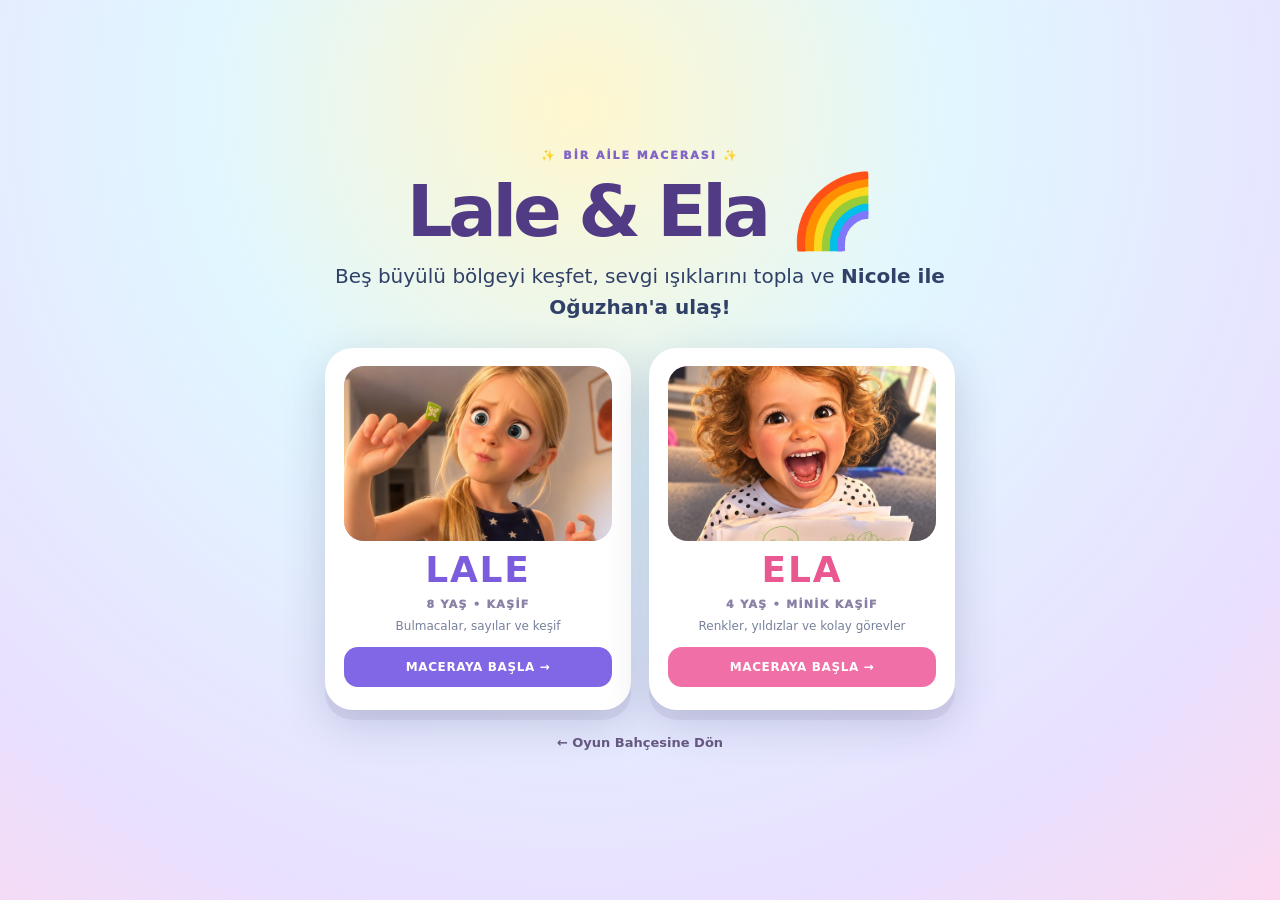
<file: 3d-macera/index.html>
<!doctype html>
<html lang="tr">
<head>
  <meta charset="utf-8">
  <meta name="viewport" content="width=device-width, initial-scale=1, viewport-fit=cover, user-scalable=no">
  <meta name="theme-color" content="#d0eeff">
  <meta name="description" content="Lale ve Ela'nın ailelerine ulaşmak için çıktıkları üç boyutlu, güvenli ve eğlenceli macera.">
  <title>Lale & Ela | Büyülü 3D Dünya</title>
  <link rel="icon" href="../img/icon-192.png">
  <link rel="stylesheet" href="./style.css?v=1">
  <!-- Three.js sitenin kendi kopyasından yüklenir: internet olmadan da çalışır. -->
  <script type="importmap">{"imports":{"three":"../js/vendor/three.module.min.js"}}</script>
</head>
<body>
  <div id="game" role="application" aria-label="Lale ve Ela üç boyutlu macera oyunu"></div>
  <div id="loading" class="full-screen"><div class="loading-card"><div class="load-emoji">🌈</div><h1>Büyülü Dünya Açılıyor...</h1><p>Sevgi dolu macera birazdan başlayacak.</p><div class="loading-track"><div></div></div></div></div>

  <div id="chooser" class="full-screen hidden">
    <div class="choose-wrap">
      <div class="eyebrow">✨ BİR AİLE MACERASI ✨</div>
      <h1>Lale & Ela <span>🌈</span></h1>
      <p class="hero-sub">Beş büyülü bölgeyi keşfet, sevgi ışıklarını topla ve <b>Nicole ile Oğuzhan'a ulaş!</b></p>
      <div class="choose-grid">
        <button id="choose-lale" class="kid-card purple" aria-label="Lale, 8 yaş, macerayı başlat">
          <div class="photo"><img src="../img/lale.jpg" alt="Lale" onerror="this.style.display='none'"><span>👧🏻</span></div><b>LALE</b><em>8 YAŞ • KAŞİF</em><small>Bulmacalar, sayılar ve keşif</small><strong>MACERAYA BAŞLA →</strong>
        </button>
        <button id="choose-ela" class="kid-card pink" aria-label="Ela, 4 yaş, macerayı başlat">
          <div class="photo"><img src="../img/ela.jpg" alt="Ela" onerror="this.style.display='none'"><span>👧🏼</span></div><b>ELA</b><em>4 YAŞ • MİNİK KAŞİF</em><small>Renkler, yıldızlar ve kolay görevler</small><strong>MACERAYA BAŞLA →</strong>
        </button>
      </div>
      <a class="back-home" id="back-home" href="../">← Oyun Bahçesine Dön</a>
    </div>
  </div>

  <div id="hud" class="hidden">
    <div class="hud-top">
      <div class="hud-brand"><span>🌈</span><div><b id="hud-name">LALE</b><small>BÜYÜLÜ MACERA</small></div></div>
      <div class="score-pill"><span>💛</span><b id="light-count">0</b><span class="score-total">/ 5</span></div>
      <button id="btn-menu" class="circle-btn" aria-label="Oyunu duraklat">☰</button>
    </div>
    <div id="quest" class="quest-panel" aria-live="polite">
      <div class="quest-head"><span id="zone-emoji">🏔️</span><div><small id="zone-count">BÖLÜM 1 / 5</small><b id="zone-name">Trabzon'un Yaylaları</b></div></div>
      <div class="quest-progress"><div id="progress-bar"></div></div>
      <p id="quest-text">Yıldızları bul!</p>
      <div class="quest-meta"><span id="quest-found">0 / 3</span><span id="quest-range">✨ Yol gösteriliyor</span></div>
    </div>
    <div id="hint" class="hint" aria-live="polite">🌸 Çiçekleri topla, maceran başlasın!</div>
    <button id="btn-guide" class="guide-btn">🧭 Yolu Göster</button>
    <div id="interact-wrap" class="hidden"><button id="btn-interact" class="interact-btn">✨ Konuş / Topla</button></div>
    <div class="map" id="map-wrap"><canvas id="minimap" width="180" height="180" aria-label="Bölge haritası"></canvas><span>HARİTA</span></div>
    <div id="touch" class="touch-controls">
      <div id="stick" class="joystick" aria-label="Hareket kontrolü"><div id="stick-knob"></div></div>
      <div class="touch-actions"><button id="btn-jump" aria-label="Zıpla">⬆️<small>ZIPLA</small></button><button id="btn-action" aria-label="Etkileşim">💖<small>YAP</small></button></div>
    </div>
    <div class="desktop-help">WASD / Ok tuşları: Yürü &nbsp; · &nbsp; Fareyi sürükle: Kamera &nbsp; · &nbsp; E: Etkileşim &nbsp; · &nbsp; Boşluk: Zıpla</div>
  </div>

  <div id="dialog" class="overlay hidden" role="dialog" aria-modal="true" aria-labelledby="dialog-title">
    <div class="dialog-card"><div id="dialog-emoji" class="dialog-emoji">💌</div><span id="dialog-kicker" class="eyebrow">BİR MESAJIN VAR</span><h2 id="dialog-title">Merhaba!</h2><p id="dialog-text">Hazır mısın?</p><div id="dialog-photos" class="family-photos hidden"></div><div id="dialog-answers" class="answers"></div><button id="dialog-close" class="primary-btn">DEVAM ET ✨</button></div>
  </div>
  <div id="pause" class="overlay hidden" role="dialog" aria-modal="true" aria-labelledby="pause-title"><div class="dialog-card"><span class="dialog-emoji">🌈</span><h2 id="pause-title">Bir Mola!</h2><p>Macera seni bekliyor.</p><button id="resume" class="primary-btn">▶ DEVAM ET</button><button id="sound" class="secondary-btn">🔊 Ses: Açık</button><button id="gfx" class="secondary-btn">🎨 Grafik</button><button id="reset" class="secondary-btn">↻ Bu karakterin ilerlemesini sıfırla</button><a href="../" id="pause-home" class="secondary-btn">⌂ Oyun Bahçesi</a></div></div>
  <div id="toast" class="toast hidden" aria-live="polite"></div>
  <div id="fatal" class="full-screen hidden"><div class="dialog-card"><h2>🧩 Oyun açılamadı</h2><p id="fatal-text">Tarayıcının WebGL desteğini kontrol et.</p><a href="../" class="primary-btn">Oyun Bahçesine Dön</a></div></div>
  <script>
    window.__lale3dStarted = false;
    window.setTimeout(() => {
      if (window.__lale3dStarted) return;
      document.getElementById('loading').classList.add('hidden');
      document.getElementById('fatal').classList.remove('hidden');
      document.getElementById('fatal-text').textContent = '3D oyun açılamadı. Sayfayı yenilemeyi dene.';
    }, 12000);
  </script>
  <script type="module" src="./main.js?v=4"></script>
</body>
</html>
</file>
<file: css/adventure.css>
/* =====================================================================
   LALE & ELA – SEVGİ YOLCULUĞU
   ===================================================================== */
/* ---------- menü kartı ---------- */
.big.adv-card{grid-column:1/-1;flex-direction:row;justify-content:center;gap:14px;padding:14px 16px;background:linear-gradient(115deg,#ffd0e6 0%,#e6d6ff 55%,#cdeaff 100%)}
.big.adv-card::before{display:none}
.ac-art{position:relative;width:96px;height:80px;flex:0 0 auto}
.ac-art .h{position:absolute;left:0;top:4px;font-size:46px;animation:advBeat 1.2s ease-in-out infinite}
.ac-art .c{position:absolute;right:0;bottom:0;font-size:44px}
.ac-art .s{position:absolute;font-size:16px;animation:advTw 1.8s ease-in-out infinite}
.ac-txt{display:flex;flex-direction:column;align-items:flex-start;text-align:left;gap:2px}
.ac-txt b{font-size:clamp(20px,5.6vw,28px);font-weight:900;color:#d63384;line-height:1.05}
.ac-txt span{font-size:clamp(14px,3.8vw,18px);font-weight:900;opacity:.75}
.ac-txt i{font-style:normal;margin-top:4px;font-size:14px;font-weight:900;background:#fff;border-radius:999px;padding:3px 10px}
@keyframes advBeat{0%,100%{transform:scale(1)}14%{transform:scale(1.2)}28%{transform:scale(1)}42%{transform:scale(1.12)}}
@keyframes advTw{0%,100%{opacity:.25;transform:scale(.7) rotate(0)}50%{opacity:1;transform:scale(1.25) rotate(20deg)}}
.sib-btn{margin:-6px 0 16px;border:none;border-radius:999px;padding:12px 22px;font-weight:900;font-size:18px;color:#fff;background:linear-gradient(90deg,#8a1538,#ff6fa8,#9b6bff,#5cb8f0);box-shadow:var(--shadow);animation:pulse 1.6s ease-in-out infinite}

/* ---------- kız sayfasındaki 3D karakter ---------- */
.avatar3d{position:relative;width:clamp(150px,44vw,220px);height:clamp(170px,50vw,250px);margin:-6px 0 -4px;touch-action:pan-y}
.avatar3d canvas{position:absolute;inset:0;width:100%;height:100%;display:block}
.avatar3d .av-fb{position:absolute;left:50%;top:50%;transform:translate(-50%,-50%)}
.avatar3d.has3d .av-fb{display:none}
.avatar3d .av-tip{position:absolute;bottom:2px;left:50%;transform:translateX(-50%);font-size:12px;font-weight:900;background:#fff;border-radius:999px;padding:2px 8px;opacity:0;transition:opacity .4s;white-space:nowrap}
.avatar3d.has3d .av-tip{opacity:.8}
@media (orientation:landscape) and (max-height:520px){.avatar3d{width:130px;height:150px}}

/* ---------- macera kabuğu ---------- */
#scr-adv{padding:0;overflow:hidden}
#advRoot{position:absolute;inset:0;display:flex;flex-direction:column;overflow:hidden}
.adv-bg{position:absolute;inset:0;overflow:hidden;z-index:0;pointer-events:none}
.adv-layer{position:relative;z-index:1;display:flex;flex-direction:column;flex:1;min-height:0;padding:env(safe-area-inset-top) env(safe-area-inset-right) env(safe-area-inset-bottom) env(safe-area-inset-left)}
.adv-top{display:flex;align-items:center;gap:8px;padding:10px 12px 6px;flex:0 0 auto}
.adv-top .ttl{flex:1;min-width:0;text-align:center;font-weight:900;font-size:clamp(15px,4.4vw,24px);line-height:1.1;text-shadow:0 2px 0 #fff,0 0 8px #fff}
.adv-top .icon-btn{width:48px;height:48px;font-size:22px;border-radius:16px}
.adv-main{flex:1;min-height:0;display:flex;flex-direction:column;position:relative}

/* temalar */
.th-trabzon{background:linear-gradient(180deg,#bfe9ff 0%,#e6f8ff 30%,#7ccf86 60%,#4fae63 100%)}
.th-stadium{background:linear-gradient(180deg,#2e1430 0%,#5a1d3b 22%,#2f6fa3 40%,#3fae5a 55%,#2f9a4c 100%)}
.th-scotland{background:linear-gradient(180deg,#c9dcf2 0%,#e9f1fb 35%,#8fc48a 62%,#5f9e64 100%)}
.th-concert{background:linear-gradient(180deg,#2a1d55 0%,#4a2f8c 45%,#7a4fc4 75%,#c37ae6 100%)}
.th-castle{background:linear-gradient(180deg,#ffe0ef 0%,#ffeede 55%,#ffd6c2 100%)}
.th-map{background:radial-gradient(circle at 50% 40%,#fff8ee 0%,#ffe9f4 45%,#e6dcff 80%,#d6ecff 100%)}
.th-final{background:linear-gradient(180deg,#fff2c9 0%,#ffe3ef 45%,#e9fbe4 100%)}
.th-stadium .adv-top .ttl,.th-concert .adv-top .ttl{color:#fff;text-shadow:0 2px 6px rgba(0,0,0,.4)}

/* süsler */
.dc{position:absolute;pointer-events:none;line-height:1;will-change:transform}
.dc.cloud{left:0;opacity:.9;animation:advDrift linear infinite}
@keyframes advDrift{from{transform:translateX(-30vw)}to{transform:translateX(130vw)}}
.dc.sway{animation:advSway 3.2s ease-in-out infinite;transform-origin:50% 100%}
@keyframes advSway{0%,100%{transform:rotate(-7deg)}50%{transform:rotate(7deg)}}
.dc.fly{animation:advFly 10s ease-in-out infinite}
@keyframes advFly{0%,100%{transform:translate(0,0) rotate(-8deg)}25%{transform:translate(20vw,-6vh) rotate(8deg)}50%{transform:translate(38vw,3vh) rotate(-4deg)}75%{transform:translate(18vw,8vh) rotate(6deg)}}
.dc.tw{animation:advTw 2.4s ease-in-out infinite;color:#fff}
.dc.bob{animation:advBob 2.6s ease-in-out infinite}
@keyframes advBob{0%,100%{transform:translateY(0)}50%{transform:translateY(-9px)}}
.dc.jump{animation:advJump 3.4s ease-in-out infinite}
@keyframes advJump{0%,70%,100%{transform:translateY(0) rotate(0)}80%{transform:translateY(-26px) rotate(-30deg)}90%{transform:translateY(-8px) rotate(20deg)}}
.dc.rise2{animation:advRise 9s linear infinite;opacity:.8}
@keyframes advRise{from{transform:translateY(10vh)}to{transform:translateY(-110vh)}}
.sea{position:absolute;left:0;right:0;top:26%;height:14%;background:repeating-linear-gradient(90deg,#4aa8e6 0 40px,#63b9ef 40px 80px);animation:advRiver 4s linear infinite}
@keyframes advRiver{to{background-position:80px 0}}
.hill{position:absolute;border-radius:50%}
.hill.h1{left:-20%;width:80%;height:60%;top:36%;background:#6cc276}
.hill.h2{right:-25%;width:90%;height:62%;top:40%;background:#58b367}
.tea{position:absolute;left:0;right:0;top:56%;bottom:0;background:repeating-linear-gradient(170deg,rgba(40,120,50,.35) 0 14px,transparent 14px 34px)}
.teagarden{background:linear-gradient(180deg,rgba(255,255,255,.45),rgba(255,255,255,.15))}
.stands{position:absolute;left:0;right:0;top:0;height:40%;background:repeating-linear-gradient(90deg,#8a1538 0 46px,#5cb8f0 46px 92px);opacity:.55}
.pitch{position:absolute;left:0;right:0;top:46%;bottom:0;background:repeating-linear-gradient(90deg,#43b45c 0 60px,#3aa452 60px 120px)}
.flag{width:46px;height:30px;background:linear-gradient(90deg,#8a1538 50%,#5cb8f0 50%);border-radius:4px;animation:advWave 1.4s ease-in-out infinite;transform-origin:0 50%}
.flag::before{content:"";position:absolute;left:-4px;top:-6px;width:4px;height:60px;background:#ddd;border-radius:2px}
@keyframes advWave{0%,100%{transform:skewY(0)}50%{transform:skewY(6deg) scaleX(.94)}}
.lightbeam{position:absolute;top:-10%;width:30%;height:90%;background:linear-gradient(180deg,rgba(255,255,255,.35),rgba(255,255,255,0));clip-path:polygon(45% 0,55% 0,100% 100%,0 100%);animation:advBeam 6s ease-in-out infinite;transform-origin:50% 0}
.lb1{left:6%}.lb2{right:6%;animation-delay:-3s}
.cb1{left:2%;background:linear-gradient(180deg,rgba(255,111,168,.55),transparent)}.cb2{left:36%;background:linear-gradient(180deg,rgba(92,184,240,.5),transparent);animation-delay:-2s}.cb3{right:2%;background:linear-gradient(180deg,rgba(255,201,60,.45),transparent);animation-delay:-4s}
@keyframes advBeam{0%,100%{transform:rotate(-14deg)}50%{transform:rotate(14deg)}}
.stagefloor{position:absolute;left:0;right:0;bottom:0;height:22%;background:linear-gradient(180deg,rgba(255,255,255,.15),rgba(255,111,168,.35))}
.hill.s1{left:-30%;width:100%;height:55%;top:44%;background:#7fb97b}
.hill.s2{right:-30%;width:90%;height:58%;top:50%;background:#6aa86c}
.loch{position:absolute;left:20%;width:60%;top:56%;height:10%;border-radius:50%;background:repeating-linear-gradient(90deg,#7cb8e8 0 30px,#8fc6ef 30px 60px);animation:advRiver 5s linear infinite;opacity:.9}
.sunglow{position:absolute;left:50%;top:-30%;width:120vmax;height:120vmax;transform:translateX(-50%);background:radial-gradient(circle,rgba(255,236,170,.9) 0%,rgba(255,236,170,0) 45%)}
.rainbow-bg{position:absolute;left:50%;top:14%;width:min(120vw,900px);aspect-ratio:2/1;transform:translateX(-50%);border-radius:999px 999px 0 0;background:radial-gradient(circle at 50% 100%,transparent 42%,#9b5de5 42% 46%,#3f6fd8 46% 50%,#45a8ff 50% 54%,#43c76b 54% 58%,#ffd93c 58% 62%,#ff9a3c 62% 66%,#ff4d4d 66% 70%,transparent 70%);opacity:0;transition:opacity 2s}
.fin.fst-on .rainbow-bg,.th-final .rainbow-bg.on{opacity:.55}
.compass-wm{position:absolute;right:-6%;bottom:-6%;font-size:46vmin;opacity:.08;transform:rotate(-15deg)}

/* ---------- ışıklar (pusula ilerlemesi) ---------- */
.lights{display:inline-flex;gap:6px;vertical-align:middle}
.lights i{width:16px;height:16px;border-radius:50%;background:rgba(59,42,90,.15);box-shadow:inset 0 -2px 0 rgba(0,0,0,.1)}
.lights i.on{background:radial-gradient(circle at 35% 35%,#fff7c2,#ffc93c 60%,#ff9a3c);box-shadow:0 0 10px #ffd54a}

/* ---------- giriş ---------- */
.intro{flex:1;min-height:0;display:flex;flex-direction:column;align-items:center;justify-content:space-between;gap:6px;padding:2px 14px 14px;overflow-y:auto}
.i-road{position:relative;width:min(94vw,560px);height:clamp(96px,17vh,150px);flex:0 0 auto}
.i-path{position:absolute;inset:0;width:100%;height:100%}
.i-path path{fill:none;stroke:#fff;stroke-width:8;stroke-linecap:round;stroke-dasharray:2 14;filter:drop-shadow(0 0 6px #ffd54a)}
.i-kid{position:absolute;left:0;bottom:0;display:flex;flex-direction:column;align-items:center;gap:2px}
.i-kid img{width:clamp(64px,18vw,92px);height:clamp(64px,18vw,92px);border-radius:50%;object-fit:cover;border:4px solid #fff;box-shadow:0 0 0 4px var(--purple)}
.ela .i-kid img{box-shadow:0 0 0 4px var(--pink)}
.i-kid b{font-weight:900;font-size:18px;background:#fff;border-radius:999px;padding:0 10px}
.i-goal{position:absolute;right:0;top:0;display:flex;flex-direction:column;align-items:center}
.i-goal span{font-size:clamp(44px,12vw,64px);line-height:1}
.i-par{display:flex;gap:4px;margin-bottom:-6px}
.i-par img{width:clamp(34px,10vw,48px);height:clamp(34px,10vw,48px);border-radius:50%;object-fit:cover;border:3px solid #fff;box-shadow:0 2px 6px rgba(0,0,0,.2)}
.i-sp{position:absolute;font-size:20px;animation:advTw 1.6s ease-in-out infinite}
.i-sp.s1{left:30%;top:10%}.i-sp.s2{left:52%;top:52%;animation-delay:-.6s}.i-sp.s3{left:72%;top:6%;animation-delay:-1.1s}
.chest{position:relative;width:96px;height:74px;flex:0 0 auto;margin-top:34px}
.chest .box{position:absolute;left:0;right:0;bottom:0;height:56px;border-radius:10px 10px 14px 14px;background:linear-gradient(180deg,#d18b4a,#a8662f);border:4px solid #ffc93c}
.chest .lid{position:absolute;left:-2px;right:-2px;top:6px;height:30px;border-radius:30px 30px 6px 6px;background:linear-gradient(180deg,#e09a57,#b9763b);border:4px solid #ffc93c;transform-origin:50% 100%;transition:transform .8s cubic-bezier(.3,1.6,.5,1);z-index:2}
.chest.open .lid{transform:translateY(-14px) rotate(-28deg)}
.chest .glowc{position:absolute;left:50%;top:20px;transform:translate(-50%,0) scale(0);font-size:48px;transition:transform .9s .3s cubic-bezier(.3,1.6,.5,1);filter:drop-shadow(0 0 14px #ffd54a);z-index:3}
.chest.open .glowc{transform:translate(-50%,-62px) scale(1)}
.letter{width:min(92vw,520px);background:#fffdf5;border-radius:18px;box-shadow:0 6px 0 rgba(59,42,90,.12),0 0 0 3px #ffe6a6 inset;padding:10px 16px;opacity:0;transform:translateY(20px) scale(.95);transition:all .6s;flex:0 1 auto;min-height:0}
.letter.show{opacity:1;transform:none}
.ltxt{max-height:min(26vh,220px);overflow-y:auto;font-weight:800;font-size:clamp(14px,3.9vw,18px);line-height:1.4;font-family:inherit}
.ltxt p{margin:4px 0;animation:fadeUp .5s both}
.ltxt p:first-child{font-weight:900;color:#d63384}
.ltxt p:last-child{text-align:right;font-weight:900}
.i-foot{display:flex;flex-direction:column;align-items:center;gap:10px}
.abtn{border:none;border-radius:22px;padding:12px 20px;font-size:clamp(17px,4.6vw,22px);font-weight:900;color:#fff;background:var(--c,var(--pink));box-shadow:0 6px 0 rgba(59,42,90,.2);font-family:inherit}
.abtn.xl{padding:16px 28px;font-size:clamp(20px,5.6vw,26px)}
.abtn:active{transform:translateY(4px);box-shadow:0 2px 0 rgba(59,42,90,.2)}
.abtn.pulse{animation:pulse 1.4s ease-in-out infinite}

/* ---------- harita ---------- */
.map-head{display:flex;align-items:center;justify-content:center;gap:10px;font-weight:900;font-size:16px;flex:0 0 auto}
.map{position:relative;flex:1;min-height:0;margin:6px 10px 12px}
.map-svg{position:absolute;inset:0;width:100%;height:100%;overflow:visible}
.mp-base{fill:none;stroke:#fff;stroke-width:22;stroke-linecap:round;opacity:.9}
.mp-dash{fill:none;stroke:#d9c8ff;stroke-width:6;stroke-linecap:round;stroke-dasharray:4 14}
.mp-gold{fill:none;stroke:#ffc93c;stroke-width:10;stroke-linecap:round;filter:drop-shadow(0 0 6px #ffd54a)}
.mnode{position:absolute;transform:translate(-50%,-50%);border:none;background:#fff;width:clamp(74px,20vw,96px);height:clamp(74px,20vw,96px);border-radius:50%;box-shadow:0 6px 0 rgba(59,42,90,.18),0 0 0 5px #fff;display:flex;flex-direction:column;align-items:center;justify-content:center;font-family:inherit;padding:0}
.mnode .me{font-size:clamp(32px,9vw,44px);line-height:1}
.mnode .ml{position:absolute;top:100%;margin-top:8px;font-weight:900;font-size:clamp(12px,3.4vw,15px);background:#fff;border-radius:999px;padding:2px 9px;white-space:nowrap;box-shadow:0 2px 0 rgba(59,42,90,.12)}
.mnode.done{box-shadow:0 6px 0 rgba(59,42,90,.18),0 0 0 5px #ffc93c,0 0 18px #ffd54a}
.mnode .mstar{position:absolute;top:-10px;right:-6px;font-size:26px;animation:advTw 1.8s infinite}
.mnode.locked{filter:grayscale(.8);opacity:.75}
.mnode .mlock{position:absolute;bottom:-6px;right:-6px;font-size:24px}
.mnode.cur{animation:pulse 1.3s ease-in-out infinite}
.mnode.unlocking .mlock{animation:lockFall .8s forwards}
.mnode.unlocking{animation:unlockPop 1s cubic-bezier(.3,1.6,.5,1)}
@keyframes lockFall{to{transform:translateY(40px) rotate(60deg);opacity:0}}
@keyframes unlockPop{0%{transform:translate(-50%,-50%) scale(.6)}60%{transform:translate(-50%,-50%) scale(1.2)}100%{transform:translate(-50%,-50%) scale(1)}}
.map-av{position:absolute;transform:translate(-50%,-100%);width:52px;height:78px;pointer-events:none;animation:advBob 2s ease-in-out infinite;z-index:3}
.map-av img{width:100%;height:100%;object-fit:contain;filter:drop-shadow(0 4px 4px rgba(0,0,0,.2))}
.fin-go{align-self:center;margin:0 0 14px}

/* ---------- bölüm sahnesi ---------- */
.adv-stage{position:relative;flex:1;min-height:0;display:flex;flex-direction:column;align-items:center;gap:8px;padding:0 10px 12px}
.tdots{display:flex;gap:6px;flex:0 0 auto}
.tdots i{width:12px;height:12px;border-radius:50%;background:rgba(255,255,255,.6);box-shadow:0 0 0 2px rgba(59,42,90,.12)}
.tdots i.ok{background:var(--green)}.tdots i.now{background:var(--yellow);transform:scale(1.3)}
.guide{display:flex;align-items:flex-end;gap:8px;width:min(96vw,640px);flex:0 0 auto}
.gav{font-size:clamp(40px,11vw,56px);line-height:1;animation:advBob 2.4s ease-in-out infinite;flex:0 0 auto;filter:drop-shadow(0 3px 2px rgba(0,0,0,.15))}
.bubble{position:relative;background:#fff;border-radius:20px;padding:9px 44px 9px 14px;font-weight:800;font-size:clamp(14px,4vw,19px);box-shadow:var(--shadow);flex:1;line-height:1.3;min-height:48px;display:flex;align-items:center}
.ela .bubble{font-size:clamp(16px,4.6vw,22px)}
.bubble::before{content:"";position:absolute;left:-9px;bottom:14px;border:9px solid transparent;border-right-color:#fff;border-left:0}
.bubble.pop{animation:bubPop .35s}
@keyframes bubPop{0%{transform:scale(.92)}60%{transform:scale(1.03)}100%{transform:scale(1)}}
.bubble .rep{position:absolute;right:6px;top:50%;transform:translateY(-50%);width:34px;height:34px;border:none;border-radius:50%;background:#f1ebff;font-size:16px}
.taskarea{position:relative;flex:1;min-height:0;width:100%;display:flex;flex-direction:column;align-items:center;justify-content:center;gap:12px}
.hintbox{background:#fff6c9;border-radius:16px;padding:8px 14px;font-weight:800;font-size:15px;box-shadow:var(--shadow);max-width:94%;animation:fadeUp .4s}
.visual{background:#fff;border-radius:24px;padding:12px 18px;box-shadow:var(--shadow);font-size:clamp(26px,8vw,46px);font-weight:900;text-align:center;max-width:96%;position:relative;line-height:1.25}
.visual.q{font-size:clamp(16px,4.6vw,22px);line-height:1.35}
.visual.pat{letter-spacing:4px}
.visual .qn{position:absolute;top:-10px;right:-6px;background:var(--purple);color:#fff;border-radius:999px;font-size:13px;padding:2px 9px;letter-spacing:0}
.qmark{display:inline-block;min-width:1.1em;border-bottom:4px dashed var(--purple);color:var(--purple);animation:pulse 1.2s infinite}
.score{background:#2e1430;color:#ffd54a;border-radius:14px;padding:4px 14px;font-family:monospace;display:inline-block}
.hole{display:inline-block;width:clamp(80px,22vw,120px)}
.opt-row{display:flex;gap:12px;justify-content:center;flex-wrap:wrap;width:min(96vw,620px)}
.aopt{border:none;background:#fff;border-radius:22px;box-shadow:var(--shadow);min-width:84px;min-height:78px;padding:8px 12px;font-size:clamp(26px,8vw,40px);font-weight:900;color:var(--ink);display:flex;flex-direction:column;align-items:center;justify-content:center;flex:1 1 0;font-family:inherit;max-width:200px}
.aopt.shp{padding:10px}
.aopt .svgi,.svgi{width:100%;height:100%;max-height:100%;display:block}
.aopt.shp .svgi{width:clamp(56px,16vw,90px);height:auto}
.aopt.tried{opacity:.4;filter:grayscale(.6)}
.aopt.okk{background:#e4ffef;box-shadow:0 0 0 5px var(--green),var(--shadow)}
.aopt.xl{min-height:clamp(130px,34vw,200px);border-radius:30px;padding:10px}
.aopt.xl .svgi{width:auto;height:clamp(100px,28vw,170px)}
.emo-xl{font-size:clamp(70px,20vw,120px);line-height:1}
.bal{display:block;height:clamp(100px,28vw,170px);transform:scale(var(--s,1))}
.bal .svgi{height:100%;width:auto}
.hsz{display:flex;align-items:center;justify-content:center;width:clamp(100px,28vw,160px);height:clamp(100px,28vw,160px)}
.hsz .svgi,.hsz.emo{transform:scale(var(--s,1))}
.hsz.emo{font-size:clamp(80px,24vw,130px)}
.aopt.photo{gap:6px}
.pho img{width:clamp(110px,32vw,180px);height:clamp(110px,32vw,180px);border-radius:24px;object-fit:cover;display:block}
.pn{font-size:20px}
.dance{animation:dance .8s ease-in-out 2}
@keyframes dance{0%,100%{transform:rotate(0) scale(1)}25%{transform:rotate(-10deg) scale(1.1)}75%{transform:rotate(10deg) scale(1.1)}}
.wiggle{animation:shake .45s}
.glow{animation:glowP 1.1s ease-in-out infinite !important}
@keyframes glowP{0%,100%{box-shadow:0 0 0 0 rgba(255,201,60,0),var(--shadow);filter:brightness(1)}50%{box-shadow:0 0 0 12px rgba(255,201,60,.7),var(--shadow);filter:brightness(1.15)}}

/* ---------- harita bulma ---------- */
.mapf{position:relative;width:min(96vw,620px);aspect-ratio:400/220;border-radius:24px;overflow:hidden;box-shadow:var(--shadow);background:#8fd18a}
.mapf-svg{position:absolute;inset:0;width:100%;height:100%}
.city{position:absolute;transform:translate(-50%,-50%);border:none;background:none;display:flex;flex-direction:column;align-items:center;padding:6px;font-family:inherit}
.city .dot{width:24px;height:24px;border-radius:50%;background:#fff;border:5px solid #8a1538;box-shadow:0 3px 0 rgba(0,0,0,.2)}
.city .cn{margin-top:3px;background:#fff;border-radius:999px;padding:1px 8px;font-weight:900;font-size:clamp(11px,3vw,15px)}
.city.shown .dot{border-color:#9a9a9a}
.city.found .dot{background:#5cb8f0;border-color:#8a1538;transform:scale(1.4);box-shadow:0 0 0 6px rgba(92,184,240,.5)}

/* ---------- gizli nesne ---------- */
.hscene{position:relative;width:min(96vw,620px);flex:1;min-height:200px;border-radius:24px;overflow:hidden;box-shadow:var(--shadow)}
.hdec{position:absolute;pointer-events:none;z-index:2;opacity:.95}
.hitem{position:absolute;border:none;background:none;width:44px;height:44px;padding:0;z-index:1}
.hitem.used{pointer-events:none}
.tray{display:flex;gap:8px;align-items:center;background:#fff;border-radius:18px;padding:6px 10px;box-shadow:var(--shadow);flex:0 0 auto}
.ti{display:flex;flex-direction:column;align-items:center;width:44px;filter:grayscale(1);opacity:.35}
.ti .svgi{width:30px;height:30px}
.ti small{font-size:10px;font-weight:900}
.ti.got{filter:none;opacity:1;animation:pop .4s}
.hint-btn{border:none;background:#fff6c9;border-radius:12px;width:40px;height:40px;font-size:20px}

/* ---------- sıralama ---------- */
.oslots{display:flex;gap:8px;flex-wrap:wrap;justify-content:center;background:rgba(255,255,255,.75);border-radius:20px;padding:10px;max-width:96%}
.os{width:clamp(48px,13vw,66px);height:clamp(56px,15vw,76px);border-radius:14px;border:3px dashed #b9a9dc;display:flex;align-items:center;justify-content:center;background:#fff}
.os.pre{border-style:solid;border-color:#eee;opacity:.9}
.os.filled{border-style:solid;border-color:var(--green);animation:pop .4s}
.os .svgi{width:90%;height:90%}
.lights8 .os{width:clamp(36px,10.5vw,54px);height:clamp(44px,12vw,62px)}
.ochips{display:flex;gap:10px;flex-wrap:wrap;justify-content:center}
.ochip{border:none;background:#fff;border-radius:18px;box-shadow:var(--shadow);width:clamp(62px,17vw,86px);height:clamp(66px,18vw,90px);padding:6px}
.ochip.used{visibility:hidden}

/* ---------- sürükle-eşleştir ---------- */
.dm-targets{display:flex;gap:10px;flex-wrap:wrap;justify-content:center;max-width:98%}
.dm-target{min-width:clamp(70px,19vw,104px);min-height:clamp(70px,19vw,104px);border-radius:20px;border:4px dashed rgba(59,42,90,.28);background:rgba(255,255,255,.85);display:flex;flex-direction:column;align-items:center;justify-content:center;font-size:clamp(34px,10vw,52px);font-weight:900;padding:4px;transition:transform .2s}
.dm-target b{font-size:clamp(15px,4.4vw,20px)}
.dm-target.full{border-style:solid;border-color:var(--green);background:#eafff2}
.dm-target .placed{display:block;width:clamp(44px,12vw,62px);height:clamp(44px,12vw,62px);font-size:clamp(28px,8vw,40px);animation:pop .35s}
.dm-target .placed .svgi{width:100%;height:100%}
.dm-items{display:flex;gap:12px;flex-wrap:wrap;justify-content:center;max-width:98%}
.dm-item{width:clamp(70px,19vw,100px);height:clamp(70px,19vw,100px);border-radius:20px;background:#fff;box-shadow:var(--shadow);display:flex;align-items:center;justify-content:center;font-size:clamp(34px,10vw,52px);font-weight:900;touch-action:none;cursor:grab;padding:6px;user-select:none}
.dm-item .svgi{width:100%;height:100%;pointer-events:none}
.dm-item.sel{box-shadow:0 0 0 5px var(--purple),var(--shadow);transform:scale(1.06)}
.dm-item.dragging{z-index:20;position:relative;box-shadow:0 14px 24px rgba(0,0,0,.25);transition:none}
.dm-item.used{visibility:hidden}
.words .dm-item{width:auto;min-width:clamp(78px,21vw,110px);height:58px;font-size:clamp(18px,5vw,24px);padding:0 14px;color:#2a5bb8;font-family:inherit}
.pics .dm-target{font-size:clamp(30px,9vw,44px)}
.pics .dm-target .placed{width:auto;height:auto;font-size:15px;color:#2a5bb8;background:#fff;border-radius:999px;padding:0 6px}
.flag4{gap:0;border-radius:14px;overflow:hidden;box-shadow:var(--shadow);background:#fff}
.flag4 .dm-target{border-radius:0;min-width:clamp(64px,18vw,96px);min-height:clamp(120px,32vw,170px);border-width:3px;font-size:30px}
.flag4 .dm-target.pre{border:none}
.flag4 .dm-target.full{border:none}
.stripe{display:block;width:70%;height:80%;border-radius:10px}
.staff{align-items:flex-start;padding:12px 10px 8px;background:repeating-linear-gradient(180deg,#fff 0 20px,#3b2a5a 20px 22px);border-radius:18px;box-shadow:var(--shadow)}
.staff .dm-target{min-width:clamp(60px,16vw,84px);min-height:clamp(70px,18vw,90px);background:rgba(255,255,255,.85)}
.staff .dm-target small{font-size:14px;font-weight:900}
.places .dm-target{min-width:clamp(90px,26vw,140px)}

/* ---------- harf dizme ---------- */
.visual .clue{display:block;font-size:clamp(34px,10vw,48px)}
.blank{color:var(--purple);letter-spacing:2px}
.wslots,.wtiles{display:flex;gap:8px;flex-wrap:wrap;justify-content:center}
.ws{width:clamp(44px,12vw,58px);height:clamp(52px,14vw,66px);border-radius:14px;background:#fff;border:3px dashed #b9a9dc;display:flex;align-items:center;justify-content:center;font-size:clamp(26px,7.5vw,36px);font-weight:900}
.ws.f{border-style:solid;border-color:var(--purple)}.ws.locked{background:#fff6c9}.ws.right{border-color:var(--green);background:#eafff2;animation:pop .4s}
.wt{width:clamp(48px,13vw,62px);height:clamp(52px,14vw,66px);border:none;border-radius:14px;background:var(--purple);color:#fff;font-size:clamp(26px,7.5vw,36px);font-weight:900;box-shadow:var(--shadow);font-family:inherit}
.wt.used{visibility:hidden}

/* ---------- hafıza ---------- */
.amem{display:grid;gap:8px;align-content:center;justify-content:center;flex:1;min-height:0;width:100%}

/* ---------- hareket alanları ---------- */
.arena{position:relative;width:min(96vw,640px);flex:1;min-height:180px;border-radius:24px;overflow:hidden;box-shadow:var(--shadow);background:radial-gradient(circle at 50% 30%,rgba(255,255,255,.35),rgba(255,255,255,.1));touch-action:none}
.th-concert .arena{background:radial-gradient(circle at 50% 30%,rgba(255,255,255,.18),rgba(0,0,0,.15))}
.acount{position:absolute;left:10px;top:10px;background:#fff;border-radius:999px;padding:4px 12px;font-weight:900;font-size:18px;z-index:3}
.astar{position:absolute;transform:translate(-50%,-50%);font-size:34px;animation:advTw 1.6s ease-in-out infinite;pointer-events:none}
.astar.got{animation:none;transform:translate(-50%,-50%) scale(2);opacity:0;transition:all .45s}
.tapmark{position:absolute;transform:translate(-50%,-50%);font-size:20px;pointer-events:none;animation:fadeOut .6s forwards}
@keyframes fadeOut{to{opacity:0;transform:translate(-50%,-80%) scale(1.4)}}
.hero{position:absolute;left:0;top:0;width:var(--hs,64px);height:var(--hs,64px);z-index:4;pointer-events:none}
.hero .hb{width:100%;height:100%}
.hero .hb img{width:100%;height:100%;object-fit:contain;filter:drop-shadow(0 6px 4px rgba(0,0,0,.25))}
.hero.faceR .hb img{transform:scaleX(-1)}
.hero.walk .hb{animation:walkBob .32s ease-in-out infinite}
@keyframes walkBob{0%,100%{transform:translateY(0) rotate(-4deg)}50%{transform:translateY(-6px) rotate(4deg)}}
.hero.bump .hb{animation:shake .3s}
.dpad{display:flex;flex-direction:column;align-items:center;gap:6px;flex:0 0 auto}
.dpad div{display:flex;gap:6px}
.dpad button{width:58px;height:54px;border:none;border-radius:16px;background:#fff;box-shadow:var(--shadow);font-size:22px;color:var(--purple);touch-action:none}
.dpad button:active{transform:translateY(3px);box-shadow:0 1px 0 rgba(59,42,90,.16)}
@media (orientation:landscape) and (max-height:520px){.dpad{position:absolute;right:10px;bottom:10px;z-index:5}.dpad button{width:48px;height:44px}}
.pitchA{background:repeating-linear-gradient(0deg,#43b45c 0 50px,#3aa452 50px 100px)}
.goalnet{position:absolute;left:30%;right:30%;top:0;height:54px;border:5px solid #fff;border-top:none;background:repeating-linear-gradient(45deg,rgba(255,255,255,.5) 0 2px,transparent 2px 10px),repeating-linear-gradient(-45deg,rgba(255,255,255,.5) 0 2px,transparent 2px 10px);display:flex;align-items:center;justify-content:center;font-size:0}
.goalnet.shake{animation:shake .5s 3}
.ballp{position:absolute;left:0;top:0;width:44px;height:44px;font-size:40px;line-height:44px;text-align:center;z-index:4;pointer-events:none}
.ballp.walk{animation:none}
.cone{position:absolute;transform:translate(-50%,-50%);font-size:40px;pointer-events:none}
.maze-wrap{flex:1;min-height:0;display:flex;align-items:center;justify-content:center;width:100%}
.maze{position:relative;display:grid;background:rgba(255,255,255,.85);border-radius:12px;box-shadow:var(--shadow);padding:0}
.mc{border-style:solid;border-color:#6a4fb0;box-sizing:border-box;display:flex;align-items:center;justify-content:center}
.mgoal{font-size:150%;animation:advBob 1.6s ease-in-out infinite}
.mhero{transition:transform .17s ease}

/* ---------- yapboz ---------- */
.pz-wrap{display:flex;align-items:center;justify-content:center;gap:12px;flex-wrap:wrap}
.pz{display:grid;gap:3px;background:#fff;padding:3px;border-radius:16px;box-shadow:var(--shadow)}
.pc{background-repeat:no-repeat;border-radius:8px;cursor:pointer;transition:transform .15s,box-shadow .15s;touch-action:none}
.pc.sel{transform:scale(.92);box-shadow:0 0 0 4px var(--purple)}
.pc.fixed{box-shadow:inset 0 0 0 2px rgba(63,207,134,.6)}
.pz.solved{gap:0;box-shadow:0 0 0 6px #ffc93c,0 0 30px #ffd54a}
.pz.solved .pc{border-radius:0;box-shadow:none}
.pz-ref{width:72px;height:72px;border-radius:12px;background-size:cover;box-shadow:var(--shadow);border:3px solid #fff;opacity:.9}
.ela .pz-ref{display:none}

/* ---------- konser ---------- */
.simon{display:grid;grid-template-columns:repeat(2,1fr);gap:14px;width:min(80vw,340px);aspect-ratio:1}
.spad{border:none;border-radius:28px;background:var(--c);opacity:.45;box-shadow:var(--shadow);transition:opacity .1s,transform .1s}
.spad.lit{opacity:1;transform:scale(1.05);box-shadow:0 0 30px var(--c),var(--shadow)}
.sr{display:block;font-size:14px;color:var(--purple)}
.rh{position:relative;width:min(92vw,420px);flex:1;min-height:220px;display:grid;grid-template-columns:repeat(3,1fr);gap:8px;padding:8px;border-radius:24px;background:rgba(0,0,0,.25);overflow:hidden}
.lane{position:relative;border-radius:16px;background:linear-gradient(180deg,transparent,color-mix(in srgb,var(--c) 30%,transparent))}
.rnote{position:absolute;left:50%;top:0;font-size:38px;color:#fff;text-shadow:0 0 12px #fff;transform:translate(-50%,0)}
.rnote.hit{opacity:0;transition:opacity .3s}
.hitline{position:absolute;left:8px;right:8px;bottom:60px;height:6px;border-radius:3px;background:#fff;box-shadow:0 0 14px #fff}
.rh-count{position:absolute;left:12px;top:10px;z-index:2;background:#fff;border-radius:999px;padding:3px 12px;font-weight:900}
.rh-btns{display:flex;gap:10px;width:min(92vw,420px)}
.rhb{flex:1;height:68px;border:none;border-radius:20px;background:var(--c);font-size:30px;box-shadow:var(--shadow);touch-action:none}
.rhb.hitp{animation:pop .25s}
.poster{position:relative;width:min(86vw,380px);aspect-ratio:3/4;max-height:58vh;border-radius:22px;background:linear-gradient(160deg,#ff6fa8,#9b6bff 55%,#4fb3ff);box-shadow:var(--shadow);display:flex;flex-direction:column;align-items:center;justify-content:center;color:#fff}
.poster .pt{font-size:clamp(38px,11vw,58px);font-weight:900;letter-spacing:3px;text-shadow:0 4px 0 rgba(0,0,0,.18)}
.poster .psub{font-size:clamp(20px,6vw,28px);font-weight:900}
.poster.done{animation:pop .6s;box-shadow:0 0 0 6px #ffc93c,0 0 40px #ffd54a}
.pspot{position:absolute;width:52px;height:52px;border-radius:50%;border:3px dashed rgba(255,255,255,.9);background:rgba(255,255,255,.18);font-size:30px;animation:pulse 1.4s infinite}
.pspot.f{border:none;background:none;animation:pop .35s}
.stamps{display:flex;gap:10px}
.stp{width:56px;height:56px;border:none;border-radius:16px;background:#fff;font-size:28px;box-shadow:var(--shadow)}
.stp.sel{box-shadow:0 0 0 4px var(--purple),var(--shadow)}

/* ---------- Ela görevleri ---------- */
.tc-num{position:absolute;top:0;left:50%;transform:translateX(-50%) scale(0);font-size:clamp(70px,20vw,110px);font-weight:900;color:#fff;text-shadow:0 5px 0 var(--pink),0 0 20px rgba(255,111,168,.6);z-index:5;pointer-events:none}
.tc-num.show{animation:numPop 1s ease forwards}
@keyframes numPop{0%{transform:translateX(-50%) scale(0)}30%{transform:translateX(-50%) scale(1.2)}60%{transform:translateX(-50%) scale(1)}100%{transform:translateX(-50%) scale(1);opacity:.85}}
.tc-field{display:flex;flex-wrap:wrap;gap:14px;justify-content:center;align-items:center;width:min(96vw,620px)}
.tc-item{border:none;background:rgba(255,255,255,.75);border-radius:30px;box-shadow:var(--shadow);width:clamp(104px,28vw,150px);height:clamp(104px,28vw,150px);display:flex;align-items:center;justify-content:center;padding:6px}
.tc-field.float .tc-item{animation:advBob 2.4s ease-in-out infinite}
.tc-item .bal{height:90%}
.tc-item .emo-xl{font-size:clamp(60px,17vw,96px)}
.tc-item.used{animation:tcPop .5s forwards !important}
@keyframes tcPop{0%{transform:scale(1)}40%{transform:scale(1.3)}100%{transform:scale(0);opacity:0}}
.float-field{position:relative;width:min(96vw,640px);flex:1;min-height:200px}
.fl-item{position:absolute;left:0;top:0;border:none;background:none;padding:4px;filter:drop-shadow(0 6px 6px rgba(0,0,0,.18))}
.fl-item .svgi{animation:advTw2 2s ease-in-out infinite}
@keyframes advTw2{0%,100%{transform:scale(1) rotate(-6deg)}50%{transform:scale(1.08) rotate(6deg)}}
.fl-item.used{transition:all .4s;opacity:0 !important;transform:scale(2) !important}
.door-wrap{display:flex;flex-direction:column;align-items:center;gap:18px}
.door{position:relative;width:min(56vw,240px);aspect-ratio:3/4;border-radius:120px 120px 12px 12px;background:#fff3b0;box-shadow:0 0 0 10px #c98b52,0 0 0 16px #ffd54a,var(--shadow);overflow:hidden;perspective:700px}
.dlight{position:absolute;inset:0;background:radial-gradient(circle,#fff 0%,#ffe6a6 50%,#ffc93c 100%)}
.dleaf{position:absolute;top:0;bottom:0;width:50%;background:repeating-linear-gradient(90deg,#b9763b 0 18px,#a8662f 18px 22px);transition:transform 1.6s cubic-bezier(.5,0,.3,1);backface-visibility:hidden}
.dleaf.l{left:0;transform-origin:0 50%;border-radius:120px 0 0 12px}.dleaf.r{right:0;transform-origin:100% 50%;border-radius:0 120px 12px 0}
.door.open .dleaf.l{transform:rotateY(-105deg)}.door.open .dleaf.r{transform:rotateY(105deg)}
.khole{position:absolute;left:50%;top:55%;transform:translate(-50%,-50%);font-size:40px;z-index:3;transition:opacity .4s}
.door.open .khole{opacity:0}
.key-btn{border:none;background:#fff;border-radius:50%;width:clamp(100px,28vw,130px);height:clamp(100px,28vw,130px);font-size:clamp(56px,16vw,76px);box-shadow:var(--shadow);animation:advBob 2s ease-in-out infinite}
.gt{position:relative;width:min(96vw,560px);flex:1;min-height:260px;display:flex;flex-direction:column;align-items:center;justify-content:space-between;padding:10px;border-radius:24px;background:repeating-linear-gradient(0deg,#43b45c 0 40px,#3aa452 40px 80px)}
.gt-goal{border:8px solid #fff;border-bottom:none;border-radius:12px 12px 0 0;width:80%;height:clamp(110px,28vw,160px);background:repeating-linear-gradient(45deg,rgba(255,255,255,.5) 0 3px,transparent 3px 14px),repeating-linear-gradient(-45deg,rgba(255,255,255,.5) 0 3px,transparent 3px 14px);font-size:0}
.gt-goal.shake{animation:shake .5s 3}
.gt-ball{font-size:clamp(56px,16vw,80px);line-height:1}
.gt-kid{position:absolute;left:12px;bottom:10px;width:90px}
.gt-kid img{width:70px;height:70px;border-radius:50%;object-fit:cover;border:4px solid #fff}
.gt-kid .jersey{position:absolute;left:8px;top:58px;width:56px;height:56px}
.lamps .aopt{max-width:150px}
.aopt.lamp .svgi{height:clamp(100px,28vw,150px);width:auto}
.dancer{border:none;background:none;font-size:clamp(110px,32vw,170px);line-height:1;padding:10px}
.dfloor{font-size:28px;letter-spacing:8px;animation:advTw 1s infinite}
.dz-spin{animation:dzSpin .8s ease-in-out}.dz-jump{animation:dzJump .8s ease}.dz-wiggle{animation:dzWig .8s ease}.dz-flip{animation:dzFlip .8s ease}
@keyframes dzSpin{to{transform:rotate(360deg)}}
@keyframes dzJump{0%,100%{transform:translateY(0)}40%{transform:translateY(-60px) scale(1.1)}}
@keyframes dzWig{0%,100%{transform:rotate(0)}20%{transform:rotate(-20deg)}40%{transform:rotate(20deg)}60%{transform:rotate(-20deg)}80%{transform:rotate(20deg)}}
@keyframes dzFlip{0%,100%{transform:scaleX(1)}50%{transform:scaleX(-1) scale(1.15)}}
.gheart{border:none;background:none;font-size:clamp(120px,36vw,190px);line-height:1;animation:advBeat 1.3s ease-in-out infinite;filter:drop-shadow(0 0 20px #ffd54a)}
.gheart.shine{animation:none;transform:scale(1.25);filter:drop-shadow(0 0 50px #ffd54a) brightness(1.2);transition:all .6s}
.gstar{position:absolute;left:50%;top:40%;font-size:70px;animation:gstar 2.2s ease forwards}
@keyframes gstar{0%{transform:translate(-50%,0) scale(0)}40%{transform:translate(-50%,-40px) scale(1.4)}100%{transform:translate(-50%,-50vh) scale(.6);opacity:0}}

/* ---------- ara sahneler ---------- */
.msgs{display:flex;flex-direction:column;align-items:center;gap:12px;width:min(96vw,560px);max-height:100%}
.mphotos{display:flex;gap:16px;justify-content:center}
.mph{display:flex;flex-direction:column;align-items:center;gap:4px;animation:spIn .8s cubic-bezier(.3,1.6,.5,1) both}
.mph:nth-child(2){animation-delay:.2s}
.mph img{width:clamp(88px,26vw,130px);height:clamp(88px,26vw,130px);border-radius:50%;object-fit:cover;border:5px solid #fff;box-shadow:0 0 0 5px #5cb8f0,0 8px 16px rgba(0,0,0,.2)}
.th-scotland .mph img{box-shadow:0 0 0 5px #9b6bff,0 8px 16px rgba(0,0,0,.2)}
.mph span{font-weight:900;background:#fff;border-radius:999px;padding:1px 10px}
.mlines{background:#fffdf5;border-radius:18px;padding:8px 14px;box-shadow:var(--shadow);max-height:34vh;overflow-y:auto;width:100%}
.mlines:empty{display:none}
.ml{margin:6px 0;font-weight:800;font-size:clamp(15px,4.2vw,19px);line-height:1.35;animation:fadeUp .5s both}
.ml b{color:#8a1538}
.flight{position:relative;width:min(96vw,560px);height:min(50vh,300px);border-radius:24px;background:linear-gradient(180deg,#8fd0ff,#e3f4ff);overflow:hidden;box-shadow:var(--shadow)}
.flight svg{position:absolute;inset:8% 4%;width:92%;height:84%}
.fl-from,.fl-to{position:absolute;bottom:10px;background:#fff;border-radius:999px;padding:4px 12px;font-weight:900;z-index:2}
.fl-from{left:10px}.fl-to{right:10px}
.plane{position:absolute;font-size:52px;left:6%;bottom:12%;animation:planeFly 4s ease-in-out forwards;z-index:3}
@keyframes planeFly{0%{left:4%;bottom:14%;transform:rotate(-20deg)}50%{left:44%;bottom:72%;transform:rotate(0)}100%{left:82%;bottom:22%;transform:rotate(20deg)}}
.fc{position:absolute;font-size:40px;animation:advDrift 6s linear infinite;opacity:.9}
.fc:nth-of-type(1){top:10%;animation-duration:5s}.fc:nth-of-type(2){top:30%;animation-delay:-2s}.fc:nth-of-type(3){top:55%;animation-delay:-4s;animation-duration:7s}.fc:nth-of-type(4){top:20%;animation-delay:-1s;animation-duration:8s}.fc:nth-of-type(5){top:70%;animation-delay:-3s}
.cdoor{display:flex;flex-direction:column;align-items:center;gap:8px}
.cd-gate{font-size:clamp(110px,32vw,170px);line-height:1;filter:drop-shadow(0 8px 10px rgba(0,0,0,.15))}
.cd-slots{display:flex;gap:10px;background:#fff;border-radius:999px;padding:8px 14px;box-shadow:var(--shadow)}
.cslot{width:40px;height:40px;border-radius:50%;background:#eee6ff;box-shadow:inset 0 3px 0 rgba(0,0,0,.08)}
.cslot.on{background:radial-gradient(circle at 35% 35%,#fff7c2,#ffc93c 60%,#ff9a3c);box-shadow:0 0 14px #ffd54a;animation:pop .45s}
.cslot.wait{animation:pulse 1s infinite;box-shadow:0 0 0 4px #ffc93c}
.sbanner{display:flex;flex-direction:column;align-items:center;gap:10px;animation:spIn .9s cubic-bezier(.3,1.6,.5,1) both}
.sb-big{font-size:clamp(34px,10vw,64px);font-weight:900;color:#fff;text-align:center;text-shadow:0 0 20px #ff6fa8,0 4px 0 #9b6bff}
.sb-sub{font-size:44px}

/* ---------- ışık ödülü ---------- */
.award{display:flex;flex-direction:column;align-items:center;gap:8px;text-align:center;animation:spIn .8s cubic-bezier(.3,1.6,.5,1) both}
.award h3{margin:0;font-size:clamp(24px,7vw,36px);font-weight:900;color:#fff;text-shadow:0 3px 0 #ff9a3c,0 0 16px rgba(255,201,60,.8)}
.th-castle .award h3,.th-trabzon .award h3,.th-scotland .award h3{text-shadow:0 3px 0 #d6406f,0 0 16px rgba(255,111,168,.6)}
.award p{margin:0 0 6px;font-weight:900;font-size:20px;background:#fff;border-radius:999px;padding:2px 14px}
.compass{position:relative;width:170px;height:170px;font-size:110px;line-height:170px;text-align:center;filter:drop-shadow(0 6px 10px rgba(0,0,0,.2))}
.cl{position:absolute;width:30px;height:30px;border-radius:50%;background:#e6e0f0;border:3px solid #fff;left:50%;top:50%}
.cl.on{background:radial-gradient(circle at 35% 35%,#fff7c2,#ffc93c 60%,#ff9a3c);box-shadow:0 0 14px #ffd54a}
.cl.new{animation:pop .6s .4s both}
.c0{transform:translate(-50%,-50%) rotate(0deg) translateY(-92px)}
.c1{transform:translate(-50%,-50%) rotate(72deg) translateY(-92px)}
.c2{transform:translate(-50%,-50%) rotate(144deg) translateY(-92px)}
.c3{transform:translate(-50%,-50%) rotate(216deg) translateY(-92px)}
.c4{transform:translate(-50%,-50%) rotate(288deg) translateY(-92px)}

/* ---------- final ---------- */
.fin{position:relative;flex:1;min-height:0;display:flex;flex-direction:column;align-items:center;gap:8px;padding:4px 12px 14px;overflow-y:auto;overflow-x:hidden}
.doors{position:fixed;inset:0;z-index:30;pointer-events:none;perspective:900px}
.doors .dl,.doors .dr{position:absolute;top:0;bottom:0;width:50%;background:repeating-linear-gradient(90deg,#e8b04a 0 30px,#d99c33 30px 36px);box-shadow:inset 0 0 40px rgba(0,0,0,.2);transition:transform 1.8s cubic-bezier(.5,0,.3,1)}
.doors .dl{left:0;transform-origin:0 50%}.doors .dr{right:0;transform-origin:100% 50%}
.fin.open .doors .dl{transform:rotateY(-100deg)}.fin.open .doors .dr{transform:rotateY(100deg)}
.fstars{position:absolute;left:0;right:0;top:0;height:120px;pointer-events:none}
.fs{position:absolute;top:30px;font-size:34px;transition:all 1.6s cubic-bezier(.5,0,.3,1);animation:advTw 1.6s infinite}
.fs0{left:8%}.fs1{left:28%;top:12px}.fs2{left:48%;top:4px}.fs3{left:68%;top:12px}.fs4{left:88%}
.fin.fst-on .fs{left:48%;top:30px;font-size:70px}
.ffam{position:relative;display:flex;align-items:flex-end;justify-content:center;gap:clamp(10px,4vw,28px);margin-top:26px;min-height:clamp(140px,34vw,190px)}
.fp{display:flex;flex-direction:column;align-items:center;gap:4px;opacity:0;transform:scale(.6);transition:all 1s cubic-bezier(.3,1.6,.5,1)}
.fp img{width:clamp(86px,26vw,140px);height:clamp(86px,26vw,140px);border-radius:50%;object-fit:cover;border:6px solid #fff;box-shadow:0 0 0 5px #ff6fa8,0 0 30px rgba(255,230,140,.9)}
.fp.baba img{box-shadow:0 0 0 5px #5cb8f0,0 0 30px rgba(255,230,140,.9)}
.fp span{font-weight:900;font-size:18px;background:#fff;border-radius:999px;padding:1px 12px}
.fin.par .fp{opacity:1;transform:scale(1)}
.fkid{position:relative;width:clamp(70px,20vw,100px);height:clamp(105px,30vw,150px);transform:translateX(-70vw);transition:transform 2s ease-out}
.fkid .spr{width:100%;height:100%;object-fit:contain;filter:drop-shadow(0 6px 4px rgba(0,0,0,.2))}
.fkid .badge{position:absolute;right:-12px;top:-18px;width:46px;height:46px;border-radius:50%;object-fit:cover;border:3px solid #fff;box-shadow:0 2px 6px rgba(0,0,0,.25);opacity:0;transition:opacity .6s 1.8s}
.fin.walk .fkid{transform:translateX(0)}
.fin.walk .fkid .spr{animation:walkBob .32s ease-in-out 6}
.fin.walk .fkid .badge{opacity:1}
.fin.hug .fkid{animation:advBob 1.4s ease-in-out infinite}
.fin.hug .fp.anne{transform:translateX(14px) rotate(6deg)}.fin.hug .fp.baba{transform:translateX(-14px) rotate(-6deg)}
.fbanner{font-weight:900;font-size:clamp(18px,5vw,24px);color:#d6406f;background:#fff;border-radius:999px;padding:4px 16px;opacity:0;transition:opacity .8s}
.fin.hug .fbanner{opacity:1}
.fbig{font-size:clamp(30px,9.5vw,58px);font-weight:900;color:#fff;text-align:center;text-shadow:0 4px 0 #ff5fa2,0 0 22px rgba(255,111,168,.6);transform:scale(0);transition:transform .8s cubic-bezier(.3,1.6,.5,1)}
.fsub{font-weight:900;font-size:clamp(15px,4.4vw,20px);text-align:center;opacity:0;transition:opacity .8s .5s;max-width:600px}
.fin.ttl-on .fbig{transform:scale(1)}.fin.ttl-on .fsub{opacity:1}
.fmsg{width:min(94vw,560px);background:#fffdf5;border-radius:20px;box-shadow:var(--shadow);padding:8px 16px;display:none}
.fin.msg .fmsg{display:block}
.fmsg p{margin:5px 0;font-weight:800;font-size:clamp(15px,4.2vw,19px);line-height:1.35;animation:fadeUp .7s both}
.fmsg p:first-child{color:#d6406f;font-weight:900}
.fmsg p:last-child{text-align:right;font-weight:900}
.fforever{font-weight:900;font-size:clamp(17px,5vw,26px);text-align:center;color:#9b6bff;opacity:0;transform:scale(.8);transition:all .8s}
.fin.end .fforever{opacity:1;transform:scale(1);animation:pulse 1.6s 1s infinite}
.fbtns{display:flex;gap:8px;flex-wrap:wrap;justify-content:center;opacity:0;pointer-events:none;transition:opacity .6s}
.fbtns .abtn{font-size:clamp(14px,4vw,18px);padding:11px 14px}
.fin.ttl-on .fbtns{opacity:1;pointer-events:auto}

/* ---------- sertifika ---------- */
.cert-ov,.sis-ov{position:fixed;inset:0;z-index:95;background:rgba(59,42,90,.55);display:flex;align-items:center;justify-content:center;padding:14px}
.cert-box{background:#fff;border-radius:24px;padding:14px;width:min(94vw,640px);max-height:94vh;overflow:auto;text-align:center;animation:spIn .5s both}
.cert-box img{width:100%;border-radius:14px;box-shadow:var(--shadow)}
.cert-tip{font-weight:800;opacity:.65;margin:8px 0}
a.mbtn{display:inline-block;text-decoration:none;color:#fff}

/* ---------- iki kardeş finali ---------- */
.sis-ov{background:radial-gradient(circle at 50% 40%,#5a2a6e,#2a1d55);padding:0}
.sis{position:relative;width:100%;height:100%;overflow-y:auto;display:flex;flex-direction:column;align-items:center;gap:10px;padding:calc(14px + env(safe-area-inset-top)) 12px 20px;color:#fff;text-align:center}
.sis::before{content:"";position:fixed;inset:0;background:conic-gradient(from 0deg,rgba(255,111,168,.25),rgba(92,184,240,.25),rgba(138,21,56,.25),rgba(155,107,255,.25),rgba(255,111,168,.25));animation:spinBg 12s linear infinite;pointer-events:none}
@keyframes spinBg{to{transform:rotate(360deg)}}
.sis>*{position:relative}
.sis-map{width:min(94vw,520px);height:clamp(140px,30vh,200px);border-radius:24px;background:linear-gradient(180deg,#1d5a8a,#2f7ab8);position:relative;overflow:hidden;box-shadow:0 0 0 4px rgba(255,255,255,.3)}
.land{position:absolute;border-radius:40% 60% 50% 45%;background:#6fbf73}
.land b{position:absolute;left:50%;top:50%;transform:translate(-50%,-50%);font-size:14px;background:#fff;color:var(--ink);border-radius:999px;padding:1px 8px;white-space:nowrap}
.land.tr{right:8%;bottom:16%;width:38%;height:30%}
.land.sc{left:10%;top:10%;width:22%;height:36%}
.orb{position:absolute;width:22px;height:22px;border-radius:50%;opacity:0;transition:all 1.8s cubic-bezier(.5,0,.3,1)}
.o1,.o2{right:26%;bottom:28%;background:radial-gradient(circle,#fff,#8a1538);box-shadow:0 0 18px #ff4d7e}
.o2{background:radial-gradient(circle,#fff,#5cb8f0);box-shadow:0 0 18px #5cb8f0;right:22%}
.o3,.o4{left:18%;top:24%;background:radial-gradient(circle,#fff,#9b6bff);box-shadow:0 0 18px #c49bff}
.o4{left:24%}
.sis.a1 .orb{opacity:1}
.sis.a2 .orb{left:calc(50% - 11px) !important;right:auto !important;top:calc(50% - 11px) !important;bottom:auto !important}
.bigheart{position:absolute;left:50%;top:50%;transform:translate(-50%,-50%) scale(0);font-size:90px;transition:transform 1s cubic-bezier(.3,1.6,.5,1)}
.sis.a3 .bigheart{transform:translate(-50%,-50%) scale(1);animation:advBeat 1.3s 1s infinite}
.sis.a3 .orb{opacity:0}
.sis h2{margin:4px 0;font-size:clamp(22px,6.6vw,36px);font-weight:900;text-shadow:0 0 16px #ff6fa8}
.sis-row{display:flex;gap:clamp(6px,2.4vw,16px);justify-content:center;align-items:flex-end;opacity:0;transform:translateY(20px);transition:all 1s}
.sis.a3 .sis-row,.sis.a3 .sis-gp{opacity:1;transform:none}
.sp{display:flex;flex-direction:column;align-items:center;gap:4px}
.sp img{width:clamp(62px,19vw,104px);height:clamp(62px,19vw,104px);border-radius:50%;object-fit:cover;border:4px solid #fff}
.sp.skid img{width:clamp(72px,22vw,120px);height:clamp(72px,22vw,120px);box-shadow:0 0 22px #ffd54a}
.sp span{font-weight:900;font-size:15px}
.sis-gp{display:flex;gap:12px;opacity:0;transition:all 1s .4s}
.gp{display:flex;flex-direction:column;align-items:center;font-size:12px;font-weight:900}
.gp img{width:52px;height:52px;border-radius:14px;object-fit:cover;border:3px solid #ffd54a}
.sis-msg{width:min(94vw,560px)}
.sis-msg p{margin:6px 0;font-weight:800;font-size:clamp(15px,4.2vw,19px);line-height:1.35;animation:fadeUp .7s both}
.sis-foot{font-weight:900;font-size:clamp(16px,5vw,24px);opacity:0;transition:opacity 1s}
.sis.a4 .sis-foot{opacity:1;animation:pulse 1.6s infinite}
@keyframes spIn{0%{transform:scale(.2) rotate(-12deg);opacity:0}100%{transform:scale(1) rotate(0);opacity:1}}
.kh-row .avatar{width:clamp(96px,28vw,160px)}
.kh-row .avatar3d{width:clamp(120px,36vw,190px);height:clamp(150px,44vw,230px)}
.dm-target>.svgi{width:clamp(46px,12vw,64px);height:clamp(46px,12vw,64px)}
.intro>*{flex-shrink:0}
@media (orientation:landscape) and (max-height:520px){
  .i-road{height:78px;width:min(70vw,520px)}
  .chest{margin-top:24px;transform:scale(.8)}
  .ltxt{max-height:34vh}
  .award .compass{transform:scale(.7);margin:-20px 0}
}
</file>
<file: css/kart.css>
/* ===== Lale & Ela Kart Yarışı ===== */
.big.kart-card{grid-column:1/-1;flex-direction:row;justify-content:center;gap:14px;padding:12px 16px;background:linear-gradient(115deg,#ffe2c2,#d8f0ff 60%,#d6f5dc)}
.big.kart-card::before{display:none}
.kart-card .emo{font-size:clamp(44px,12vw,60px)}
.kart-card .ac-txt b{color:#e4572e}
#scr-kart{padding:0;overflow:hidden}
#kartRoot,.kt-wrap{position:absolute;inset:0}
.kt-menu{position:absolute;inset:0;display:flex;flex-direction:column;align-items:center;gap:10px;overflow-y:auto;padding:calc(10px + env(safe-area-inset-top)) 14px 20px;background:linear-gradient(180deg,#bfe7ff,#e8f7ff 50%,#c9efc9)}
.kt-top{display:flex;align-items:center;width:100%;gap:10px}
.kt-top h2{flex:1;text-align:center;margin:0;font-weight:900;font-size:clamp(22px,6vw,32px)}
.kt-hello{font-weight:900;font-size:clamp(17px,4.6vw,22px)}
.kt-sub{font-weight:900;font-size:15px;opacity:.6;margin-top:4px}
.kt-drivers{display:flex;gap:10px;justify-content:center;width:min(96vw,560px)}
.kt-drivers{flex-wrap:wrap}
.kt-drv{flex:1 1 21%;min-width:76px;border:none;background:#fff;border-radius:22px;padding:8px 6px 10px;box-shadow:var(--shadow);display:flex;flex-direction:column;align-items:center;gap:4px;font-family:inherit;max-width:170px}
.kt-drv img{height:clamp(90px,24vw,130px);object-fit:contain;filter:drop-shadow(0 4px 4px rgba(0,0,0,.18))}
.kt-drv b{font-size:clamp(13px,3.6vw,16px)}
.kt-drv.sel{box-shadow:0 0 0 5px #ff9547,var(--shadow);transform:translateY(-3px)}
.kt-drv.sel img{animation:advBob 1.4s ease-in-out infinite}
.kt-tracks{display:flex;gap:12px;flex-wrap:wrap;justify-content:center;width:min(96vw,560px)}
.kt-track{flex:1 1 220px;border:none;border-radius:24px;padding:16px 12px;color:#fff;box-shadow:var(--shadow);display:flex;flex-direction:column;align-items:center;gap:4px;font-family:inherit}
.kt-track .e{font-size:48px}.kt-track b{font-size:20px;text-shadow:0 2px 0 rgba(0,0,0,.2)}.kt-track small{font-weight:800;opacity:.9}
.kt-trabzon{background:linear-gradient(150deg,#3c9fe0,#8a1538)}
.kt-scotland{background:linear-gradient(150deg,#005eb8,#6aa86c)}
.kt-help{font-weight:800;font-size:14px;opacity:.7;text-align:center;max-width:520px}
.kt-game{position:absolute;inset:0;background:#000}
.kt-canvas{position:absolute;inset:0}
.kt-canvas canvas{width:100%;height:100%;display:block;touch-action:none}
.kt-hud{position:absolute;left:0;right:0;top:0;display:flex;align-items:center;gap:8px;padding:calc(8px + env(safe-area-inset-top)) 10px 0;pointer-events:none}
.kt-hud>*{pointer-events:auto}
.kt-hud .icon-btn{width:48px;height:48px;font-size:22px}
.kt-pill{background:rgba(255,255,255,.9);border-radius:999px;padding:6px 12px;font-weight:900;font-size:clamp(14px,4vw,18px);box-shadow:var(--shadow)}
.kt-mini{margin-left:auto;width:clamp(76px,22vw,110px);height:clamp(76px,22vw,110px)}
.kt-count{position:absolute;left:50%;top:38%;transform:translate(-50%,-50%) scale(0);font-size:clamp(60px,18vw,120px);font-weight:900;color:#fff;text-shadow:0 6px 0 #ff6fa8,0 0 30px rgba(0,0,0,.3);pointer-events:none;white-space:nowrap}
.kt-count.show{animation:cheer 0.9s ease forwards}
.kt-ctrl{position:absolute;left:0;right:0;bottom:0;display:flex;justify-content:space-between;align-items:flex-end;padding:0 12px calc(14px + env(safe-area-inset-bottom));pointer-events:none}
.kt-ctrl button{pointer-events:auto;border:none;border-radius:24px;background:rgba(255,255,255,.85);box-shadow:var(--shadow);font-size:34px;color:var(--purple);touch-action:none}
.kt-steer{display:flex;gap:12px}
.kt-steer button{width:clamp(78px,22vw,100px);height:clamp(78px,22vw,100px)}
.kt-act{display:flex;flex-direction:column;gap:10px;align-items:flex-end}
.kt-boost{width:clamp(78px,22vw,96px);height:clamp(78px,22vw,96px);background:linear-gradient(160deg,#ffd23f,#ff7a00) !important}
.kt-brake{width:60px;height:56px;font-size:26px !important}
.kt-ctrl button.on{transform:scale(.92);filter:brightness(1.1)}
.kt-end{position:absolute;inset:0;display:flex;align-items:center;justify-content:center;background:rgba(59,42,90,.45);padding:16px}
.kt-endbox{background:#fff;border-radius:28px;padding:18px 20px;width:min(92vw,400px);text-align:center;animation:spIn .5s both}
.kt-medal{font-size:72px;line-height:1}
.kt-endbox h3{margin:6px 0;font-size:clamp(20px,6vw,28px);font-weight:900}
.kt-endbox p{font-weight:900;margin:4px 0 10px}
.kt-res{list-style:none;padding:0;margin:0 0 14px;text-align:left;display:inline-block;font-weight:900;font-size:18px}
.kt-res li{padding:3px 10px;border-radius:12px}.kt-res li.me{background:#fff3c4}
.kt-err{color:#fff;text-align:center;margin-top:40vh;font-weight:900}
.kt-end[hidden],.kt-game[hidden],.kt-menu[hidden]{display:none}
.kt-gfx{border:none;background:#fff;border-radius:999px;padding:8px 16px;font-weight:900;font-family:inherit;box-shadow:var(--shadow)}
</file>
<file: 3d-macera/style.css>
:root{--ink:#304068;--violet:#7259de;--pink:#ff73a4;--white:#fff;--shadow:0 14px 45px rgba(43,51,101,.2)}*{box-sizing:border-box;-webkit-tap-highlight-color:transparent}html,body{margin:0;width:100%;height:100%;overflow:hidden;font-family:Nunito,'Trebuchet MS',system-ui,sans-serif;color:var(--ink);overscroll-behavior:none}body{background:#cfeeff}button{font:inherit;cursor:pointer}a{text-decoration:none}#game{position:fixed;inset:0}#game canvas{display:block;width:100%;height:100%;touch-action:none}.hidden{display:none!important}.full-screen{position:fixed;inset:0;z-index:50;display:grid;place-items:center;padding:24px;background:radial-gradient(circle at 45% 12%,#fff7ce 0,#e1f7ff 35%,#e9e0ff 78%,#fbd9f0 100%);overflow:auto}.loading-card{text-align:center;background:#ffffffd8;border:2px solid #fff;border-radius:32px;padding:40px;max-width:460px;box-shadow:var(--shadow)}.load-emoji{font-size:72px;animation:float 2s infinite}.loading-card h1{font-size:clamp(22px,4vw,32px)}.loading-track{height:12px;border-radius:20px;background:#ddd5f8;overflow:hidden}.loading-track div{height:100%;width:35%;background:linear-gradient(90deg,#ff87b2,#8976ff);border-radius:20px;animation:progress 1.6s infinite}@keyframes progress{0%{transform:translateX(-100%)}100%{transform:translateX(370%)}}@keyframes float{50%{transform:translateY(-8px)}}.choose-wrap{text-align:center;max-width:890px;margin:auto}.eyebrow{font-size:11px;font-weight:1000;letter-spacing:.18em;color:#8165c7}.choose-wrap h1{font-size:clamp(38px,8vw,72px);line-height:1.05;margin:12px 0;letter-spacing:-.06em;color:#523b85}.choose-wrap h1 span{display:inline-block;animation:float 2.2s infinite}.hero-sub{font-size:clamp(15px,2.4vw,20px);max-width:630px;margin:0 auto 25px;line-height:1.55}.choose-grid{display:grid;grid-template-columns:1fr 1fr;gap:18px;max-width:650px;margin:auto}.kid-card{border:3px solid #fff;border-radius:28px;box-shadow:0 10px 0 #6855841b,var(--shadow);background:#fff;padding:15px 16px 20px;display:flex;align-items:center;flex-direction:column;gap:8px;transition:.2s;min-width:0}.kid-card:hover{transform:translateY(-5px);box-shadow:0 15px 0 #68558412,var(--shadow)}.kid-card .photo{height:clamp(120px,20vw,175px);width:100%;overflow:hidden;position:relative;border-radius:20px;background:linear-gradient(140deg,#d0b7ff,#f6e2ff);display:grid;place-items:center}.kid-card.pink .photo{background:linear-gradient(140deg,#f7b8db,#ffecc9)}.kid-card .photo span{font-size:80px}.kid-card .photo img{position:absolute;width:100%;height:100%;object-fit:cover;object-position:center 25%;z-index:1}.kid-card>b{font-size:clamp(23px,5vw,36px);letter-spacing:.05em;color:#7b5cdc}.kid-card.pink>b{color:#e95890}.kid-card em{font-size:11px;font-style:normal;font-weight:1000;letter-spacing:.12em;color:#8b80a6}.kid-card small{color:#78819c;font-size:12px}.kid-card strong{display:block;width:100%;border-radius:14px;color:#fff;padding:13px 5px;margin-top:6px;font-size:12px;letter-spacing:.05em;background:#8166e5}.kid-card.pink strong{background:#f06fa6}.back-home{display:inline-block;color:#665781;font-size:13px;font-weight:900;margin-top:25px}.hud-top{position:fixed;z-index:3;top:max(12px,env(safe-area-inset-top));left:16px;right:16px;display:flex;align-items:center;gap:10px;pointer-events:none}.hud-brand{display:flex;align-items:center;gap:10px;background:#fffffff2;border:2px solid #fff;border-radius:18px;padding:7px 14px 7px 8px;box-shadow:0 4px 20px #35406820;pointer-events:auto}.hud-brand>span{font-size:32px}.hud-brand b{display:block;font-size:17px;letter-spacing:.08em}.hud-brand small{font-size:9px;letter-spacing:.12em;color:#8c88a3;font-weight:900;display:block}.score-pill{margin-left:auto;background:#fff;border:2px solid #fff;border-radius:17px;padding:10px 14px;box-shadow:0 5px 16px #35406826;font-size:18px;pointer-events:auto}.score-total{color:#aaa4c0;font-weight:900}.circle-btn{width:48px;height:48px;background:#fff;border:2px solid #fff;border-radius:15px;box-shadow:0 5px 16px #35406824;font-size:23px;pointer-events:auto}.quest-panel{position:fixed;z-index:3;left:16px;top:90px;width:300px;max-width:calc(100vw - 32px);background:#fffffff2;border:2px solid #fff;border-radius:22px;padding:15px 17px;box-shadow:var(--shadow);pointer-events:none}.quest-head{display:flex;align-items:center;gap:10px}.quest-head>span{font-size:30px}.quest-head small{display:block;font-size:10px;letter-spacing:.08em;font-weight:900;color:#8e80bc}.quest-head b{font-size:15px}.quest-progress{height:8px;border-radius:99px;background:#e8e4f6;margin-top:12px;overflow:hidden}.quest-progress>div{height:100%;width:0%;background:linear-gradient(90deg,#ff9bbf,#f4c65b);border-radius:99px;transition:width .35s}.quest-panel p{font-size:13px;margin:11px 0 4px;line-height:1.4;font-weight:800}.quest-meta{display:flex;justify-content:space-between;font-size:11px;color:#8c84a1;font-weight:900}.hint{position:fixed;z-index:2;bottom:98px;left:50%;transform:translateX(-50%);background:#fffffff0;border:2px solid #fff;box-shadow:0 5px 22px #28274f22;border-radius:99px;padding:11px 22px;white-space:nowrap;max-width:90vw;overflow:hidden;text-overflow:ellipsis;font-size:13px;font-weight:900;pointer-events:none}.guide-btn{position:fixed;right:16px;top:266px;z-index:3;border:0;border-radius:15px;background:#7a60df;color:#fff;font-size:12px;font-weight:900;padding:13px 16px;box-shadow:0 5px 0 #5840ae}.guide-btn:active{transform:translateY(3px);box-shadow:0 2px 0 #5840ae}#interact-wrap{position:fixed;z-index:3;left:50%;transform:translateX(-50%);bottom:145px}.interact-btn{border:3px solid #fff;background:#ffdc72;border-radius:99px;padding:13px 28px;color:#674d2e;font-weight:1000;box-shadow:0 5px 0 #ddb75b;font-size:16px;animation:float 1.5s infinite}.map{position:fixed;bottom:20px;right:18px;z-index:2;width:138px;height:153px;border:3px solid #fff;border-radius:20px;overflow:hidden;background:#ffffffc9;box-shadow:var(--shadow);pointer-events:none}.map canvas{width:132px;height:132px}.map>span{position:absolute;bottom:4px;left:0;right:0;text-align:center;font-size:9px;font-weight:1000;letter-spacing:.15em;color:#7c7899}.desktop-help{position:fixed;bottom:18px;left:50%;transform:translateX(-50%);color:#333f5b;background:#ffffffd9;border-radius:99px;padding:10px 16px;font-size:11px;font-weight:900;white-space:nowrap;pointer-events:none}.touch-controls{display:none}.overlay{position:fixed;inset:0;z-index:20;background:#24213a94;display:flex;align-items:center;justify-content:center;overflow-y:auto;padding:18px;backdrop-filter:blur(7px)}.dialog-card{background:linear-gradient(#fff,#fff8fd);border:4px solid #fff;border-radius:32px;padding:22px 28px 27px;width:min(500px,100%);max-height:90dvh;overflow-y:auto;box-shadow:0 14px 0 #221b4340,0 30px 70px #21194850;text-align:center;animation:pop .24s both}@keyframes pop{from{transform:scale(.86);opacity:0}to{transform:scale(1);opacity:1}}.dialog-emoji{display:block;font-size:64px;line-height:1.3}.dialog-card h2{font-size:clamp(26px,5vw,36px);letter-spacing:-.03em;margin:8px 0;color:#544080}.dialog-card p{font-size:clamp(15px,2.9vw,19px);font-weight:750;line-height:1.55;white-space:pre-line;margin:10px 0 20px}.primary-btn,.secondary-btn{width:100%;display:block;border:0;border-radius:16px;text-align:center;font-weight:1000;padding:15px 18px;margin-top:10px;font-size:15px}.primary-btn{background:linear-gradient(90deg,#a278f8,#ef78bb);color:#fff;box-shadow:0 5px 0 #ac75cc}.secondary-btn{color:#68568b;background:#f1eafa}.answers{display:grid;grid-template-columns:repeat(2,minmax(0,1fr));gap:10px;margin:10px 0}.answers button{border:3px solid #e2d7ff;border-radius:18px;background:#f8f4ff;min-height:70px;padding:10px;font-size:clamp(18px,4vw,27px);font-weight:1000;color:#58468a}.answers button:hover{background:#f2e8ff}.answers button.wrong{animation:shake .3s;background:#ffdde1}.answers button.correct{background:#dcffe7;border-color:#6dd6a0}@keyframes shake{25%{transform:translateX(-5px)}75%{transform:translateX(5px)}}.family-photos{display:flex;justify-content:center;gap:13px;flex-wrap:wrap;margin:16px auto}.family-photos figure{width:95px;margin:0}.family-photos img{width:85px;height:85px;object-fit:cover;border:4px solid #f2d4ff;border-radius:99px;background:#ffe6ef}.family-photos figcaption{font-weight:1000;font-size:12px;margin-top:6px}.toast{position:fixed;z-index:40;left:50%;top:23%;transform:translateX(-50%);padding:17px 28px;white-space:nowrap;max-width:90%;text-align:center;background:#fff;border:3px solid #ffe8a0;border-radius:22px;box-shadow:var(--shadow);font-weight:1000;font-size:20px;animation:pop .2s both}@media(max-width:850px),(pointer:coarse){.touch-controls{display:flex;position:fixed;bottom:max(14px,env(safe-area-inset-bottom));left:16px;right:16px;z-index:4;align-items:end;justify-content:space-between;pointer-events:none}.joystick{width:120px;height:120px;border:4px solid #ffffffb8;border-radius:50%;background:#ffffff55;position:relative;pointer-events:auto;touch-action:none;box-shadow:inset 0 0 18px #52506d33}.joystick>div{width:55px;height:55px;border-radius:50%;background:#ffffffdc;position:absolute;left:calc(50% - 27.5px);top:calc(50% - 27.5px);box-shadow:0 3px 14px #28274f4a}.touch-actions{display:flex;gap:12px;pointer-events:auto}.touch-actions button{border:4px solid #fff;background:#ffffffdb;box-shadow:0 6px 18px #30305735;border-radius:50%;height:70px;width:70px;font-size:24px;font-weight:1000;touch-action:none}.touch-actions small{display:block;font-size:9px}.desktop-help{display:none}.map{right:16px;bottom:155px;width:100px;height:114px}.map canvas{width:94px;height:94px}.hint{bottom:136px;max-width:80%;font-size:11px;padding:10px 13px}.guide-btn{top:auto;bottom:274px;right:14px;padding:10px 12px}.quest-panel{top:78px;width:245px;padding:10px 12px}.quest-head b{font-size:13px}.quest-panel p{font-size:12px;margin:6px 0 3px}.quest-progress{margin-top:8px}.hud-top{top:max(8px,env(safe-area-inset-top));left:10px;right:10px}.hud-brand{padding:5px 8px;gap:4px}.hud-brand>span{font-size:24px}.hud-brand b{font-size:14px}.score-pill{padding:8px;font-size:15px}.circle-btn{width:42px;height:42px}.answers button{min-height:65px}}@media(max-width:540px){.choose-grid{gap:10px}.kid-card{padding:9px 9px 13px;border-radius:22px}.kid-card small{min-height:34px}.kid-card .photo{height:150px}.kid-card em{font-size:9px}.kid-card strong{font-size:10px;padding:11px 4px}.hero-sub{font-size:15px}.quest-panel{width:219px}.guide-btn{bottom:268px}.map{bottom:170px}}@media(max-height:560px) and (orientation:landscape){.choose-wrap h1{font-size:36px;margin:6px}.hero-sub{font-size:12px;margin-bottom:9px}.choose-grid{max-width:520px;gap:10px}.kid-card{flex-direction:row;flex-wrap:wrap;justify-content:center;padding:6px}.kid-card .photo{width:65px;height:65px}.kid-card>b{font-size:20px}.kid-card small,.kid-card em{display:none}.kid-card strong{width:auto;padding:10px}.quest-panel{top:67px}.hint{bottom:9px}.map{bottom:9px}.guide-btn{top:10px;left:50%;right:auto;transform:translateX(-50%);bottom:auto}.touch-controls{bottom:8px}.joystick{width:90px;height:90px}.touch-actions button{width:58px;height:58px}.hud-brand small{display:none}}@media(prefers-reduced-motion:reduce){*,*::before,*::after{animation:none!important;transition:none!important}}
/* Oyun Bahçesi düzeltmeleri */
.toast{white-space:normal;width:max-content;max-width:88vw;font-size:clamp(15px,4.4vw,20px);padding:13px 20px}
body[data-kid=ela] .answers button{font-size:clamp(38px,11vw,54px);min-height:96px}
@media(max-width:540px){.guide-btn{bottom:300px}.map{bottom:166px}}
@media(max-height:560px) and (orientation:landscape){.guide-btn{bottom:auto}}
</file>
